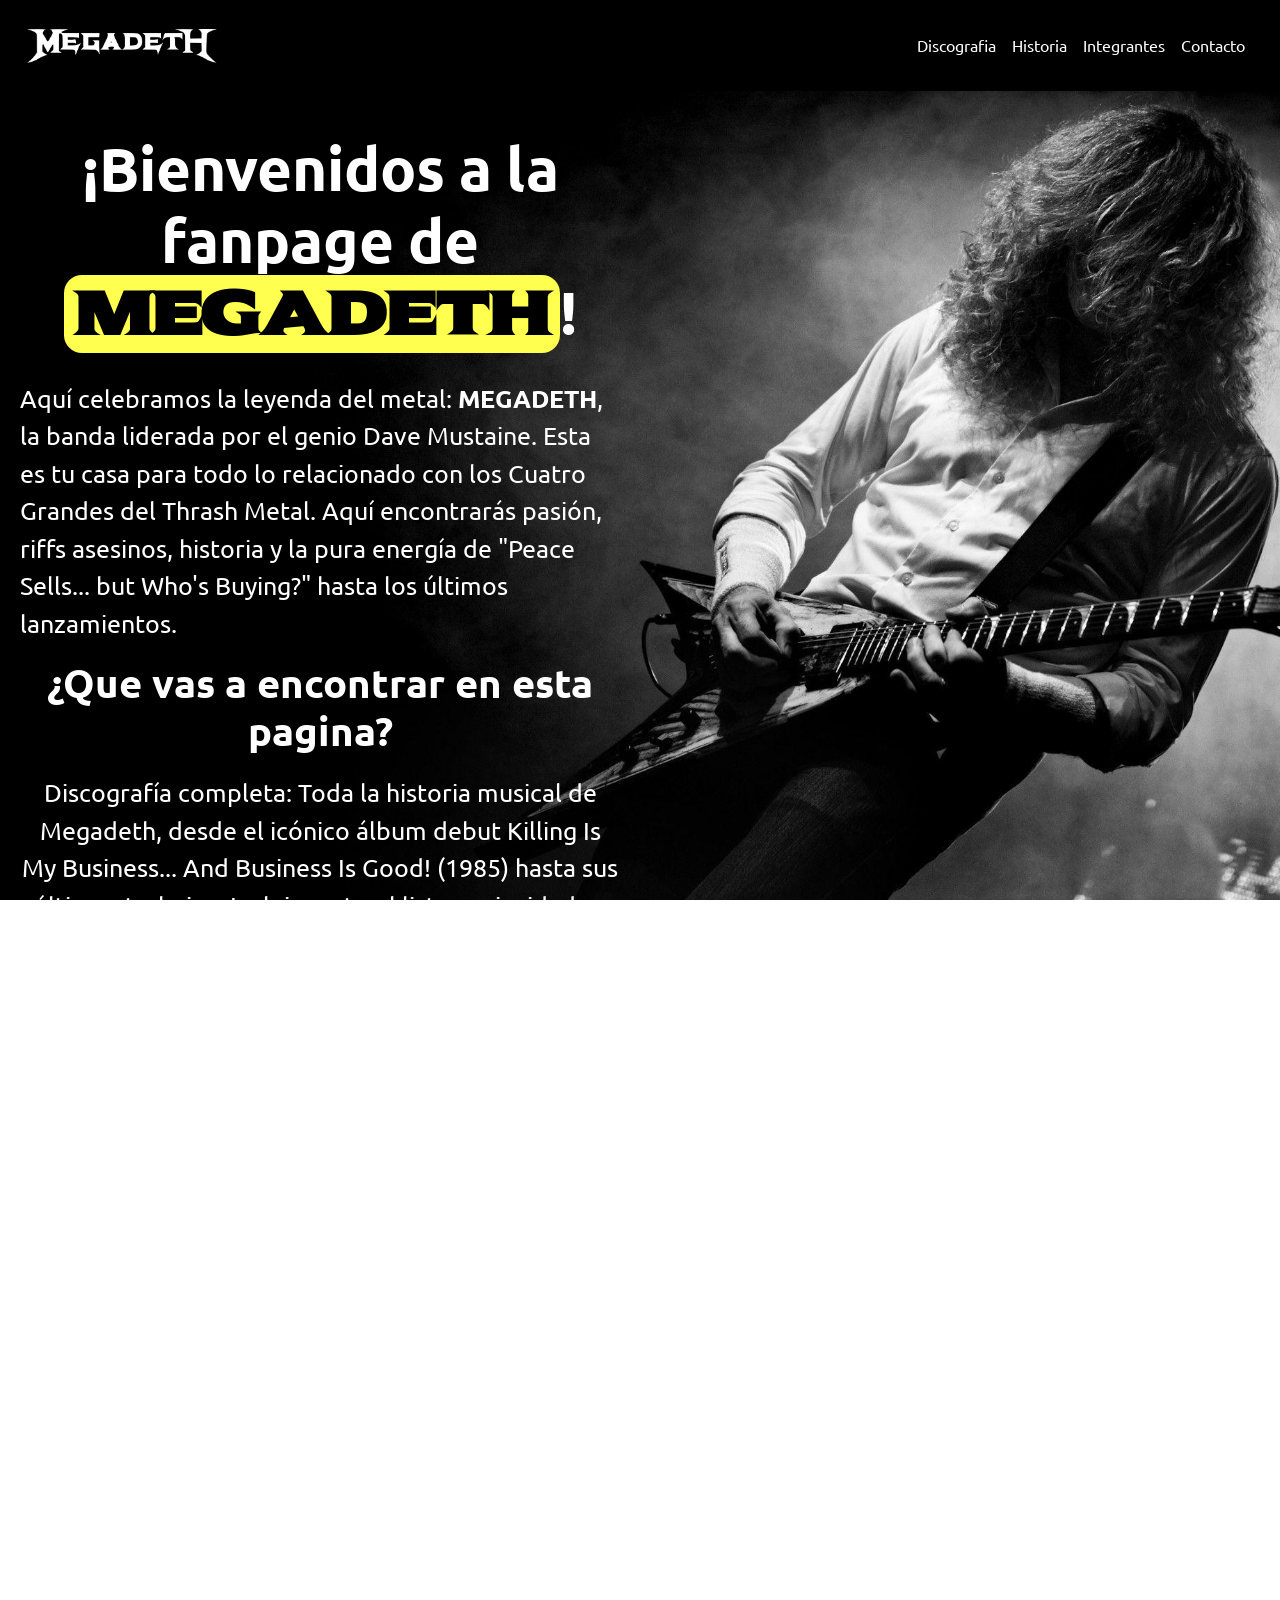
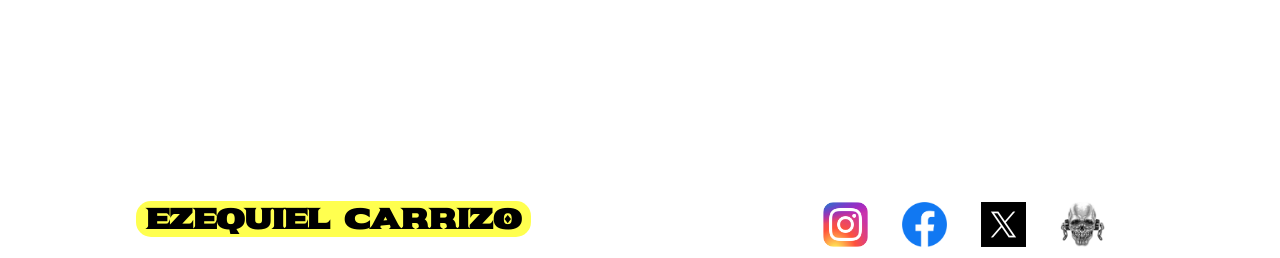
<file: index.html>
<!DOCTYPE html>
<html lang="es">

<head>
    <meta charset="UTF-8">
    <meta name="viewport" content="width=device-width, initial-scale=1.0">
    <title>Inicio | Megadeth fanpage</title>

    <!-- Link Favicon -->
    <link rel="shortcut icon" href="./assets/favicon.webp" type="image/x-icon">

    <!-- Link Bootstrap -->
    <link href="https://cdn.jsdelivr.net/npm/bootstrap@5.3.8/dist/css/bootstrap.min.css" rel="stylesheet" integrity="sha384-sRIl4kxILFvY47J16cr9ZwB07vP4J8+LH7qKQnuqkuIAvNWLzeN8tE5YBujZqJLB" crossorigin="anonymous">

    <!-- Link CSS -->
    <link rel="stylesheet" href="styles/style.css">

    <!-- SEO -->
    <meta name="description" content="Fanpage oficial de Megadeth. Descubre la historia completa de la banda liderada por Dave Mustaine, discografía íntegra con tracklists y curiosidades, biografías de los integrantes y toda la energía del Thrash Metal. ¡Bienvenidos a la casa de los Cuatro Grandes!">
    <meta name="keywords" content="Megadeth, Dave Mustaine, Thrash Metal, Big Four, fanpage Megadeth, discografía Megadeth, historia Megadeth, Rust in Peace, metal">
    <meta name="author" content="Ezequiel Carrizo">
    <meta name="owner" content="Megadeth">

    <!-- Open Graph -->
    <meta property="og:title" content="Inicio | Megadeth fanpage">
    <meta property="og:url" content="https://ezequiel1801.github.io/megadeth-fanpage/">
    <meta property="og:image" content="https://raw.githubusercontent.com/Ezequiel1801/megadeth-fanpage/refs/heads/main/assets/logo.png">
    <meta property="og:description" content="Fanpage oficial de Megadeth. Descubre la historia completa de la banda liderada por Dave Mustaine, discografía íntegra con tracklists y curiosidades, biografías de los integrantes y toda la energía del Thrash Metal. ¡Bienvenidos a la casa de los Cuatro Grandes!">
</head>

<body>
    <header>
        <nav class="navbar navbar-expand-lg">
            <div class="container-fluid">
                <a class="navbar-brand" href="index.html"><img src="./assets/logo.png" alt="Logo Megadeth"></a>
                <button class="navbar-toggler" type="button" data-bs-toggle="collapse" data-bs-target="#navbarNav" aria-controls="navbarNav" aria-expanded="false" aria-label="Toggle navigation"><span class="navbar-toggler-icon"></span>
                </button>
                <div class="collapse navbar-collapse" id="navbarNav">
                    <ul class="navbar-nav ms-auto">
                        <li class="nav-item">
                            <a class="nav-link" href="./pages/discografia.html">Discografia</a>
                        </li>
                        <li class="nav-item">
                            <a class="nav-link" href="./pages/historia.html">Historia</a>
                        </li>
                        <li class="nav-item">
                            <a class="nav-link" href="./pages/integrantes.html">Integrantes</a>
                        </li>
                        <li class="nav-item">
                            <a class="nav-link" href="./pages/contacto.html">Contacto</a>
                        </li>
                    </ul>
                </div>
            </div>
        </nav>
    </header>

    <main class="mainHome">
        <section>
            <h1>¡Bienvenidos a la fanpage de <span>Megadeth</span>!</h1>
            <p>Aquí celebramos la leyenda del metal: <span>MEGADETH</span>, la banda liderada por el genio Dave Mustaine. Esta es tu casa para todo lo relacionado con los Cuatro Grandes del Thrash Metal. Aquí encontrarás pasión, riffs asesinos, historia y la pura energía de "Peace Sells... but Who's Buying?" hasta los últimos lanzamientos.</p>
        </section>
        
        <section>
            <h2>¿Que vas a encontrar en esta pagina?</h2>
            <ul>
                <li>
                    Discografía completa: Toda la historia musical de Megadeth, desde el icónico álbum debut Killing Is My Business... And Business Is Good! (1985) hasta sus últimos trabajos. Incluimos tracklists, curiosidades, portadas, fechas de lanzamiento y análisis de cada disco. ¡Desde los clásicos como Rust in Peace, Countdown to Extinction y Youthanasia, hasta Megadeth y más!
                </li>
                <li>
                    Historia de la banda: La épica trayectoria de Megadeth, desde su fundación en 1983 por Dave Mustaine (tras su salida de Metallica), pasando por los cambios de formación, los momentos más duros, las giras legendarias, los Grammys y toda la evolución del sonido thrash, speed y progresivo que los caracteriza.
                </li>
                <li>
                    Integrantes: Conoce a fondo a los miembros actuales y pasados. Dave Mustaine (voz y guitarra principal), el actual lineup con Teemu Mäntysaari (guitarra), James LoMenzo (bajo) y Dirk Verbeuren (batería), además de un repaso por leyendas que pasaron por la banda como Marty Friedman, David Ellefson, Nick Menza, Chris Poland, Jeff Young y muchos más. Fotos, biografías y anécdotas de cada uno.
                </li>
            </ul>
        </section>
        
    </main>

    <footer>
        <section>
            <h3>PAGINA CREADA POR <br><span>EZEQUIEL CARRIZO</span></h3>

            <div class="redes">
                <h4>Las redes sociales de Megadeth:</h4>
                <a href="https://www.instagram.com/megadeth" target="_blank"><img src="./assets/instagram.png" alt="instagram"></a>
                <a href="https://www.facebook.com/Megadeth" target="_blank"><img src="./assets/facebook.png" alt="Facebook"></a>
                <a href="https://x.com/Megadeth" target="_blank"><img src="./assets/x.avif" alt="Twitter"></a>
                <a href="https://www.megadeth.com/pages/home" target="_blank"><img src="./assets/favicon.webp" alt="Web oficial de Megadeth"></a>
                
            </div>
        </section>
    </footer>

    <script src="https://cdn.jsdelivr.net/npm/bootstrap@5.3.8/dist/js/bootstrap.bundle.min.js" integrity="sha384-FKyoEForCGlyvwx9Hj09JcYn3nv7wiPVlz7YYwJrWVcXK/BmnVDxM+D2scQbITxI" crossorigin="anonymous"></script>
</body>

</html>
</file>
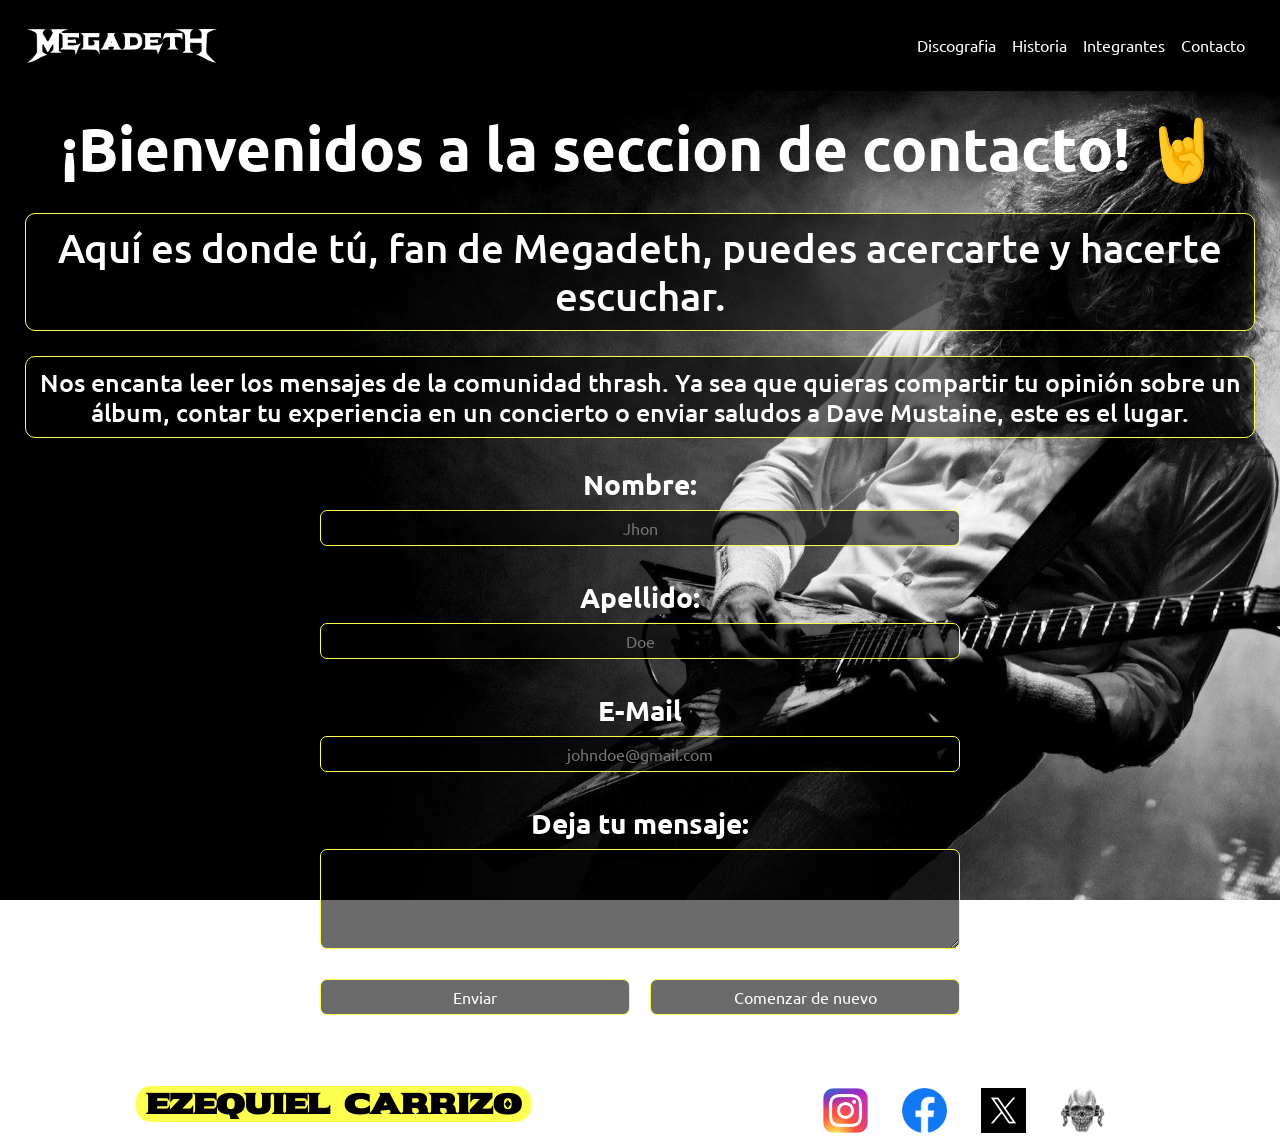
<file: pages/contacto.html>
<!DOCTYPE html>
<html lang="es">
<head>
    <meta charset="UTF-8">
    <meta name="viewport" content="width=device-width, initial-scale=1.0">
    <title>Contacto | Megadeth fanpage</title>

    <!-- Link Favicon -->
    <link rel="shortcut icon" href="../assets/favicon.webp" type="image/x-icon">

    <!-- Link Bootstrap -->
    <link href="https://cdn.jsdelivr.net/npm/bootstrap@5.3.8/dist/css/bootstrap.min.css" rel="stylesheet" integrity="sha384-sRIl4kxILFvY47J16cr9ZwB07vP4J8+LH7qKQnuqkuIAvNWLzeN8tE5YBujZqJLB" crossorigin="anonymous">

    <!-- Link CSS -->
    <link rel="stylesheet" href="../styles/style.css">

    <!-- SEO -->
    <meta name="description" content="Contacto de la Fanpage de Megadeth. Envíanos tu mensaje, compartí tu opinión sobre la banda, contanos tu experiencia en conciertos o enviale un saludo a Dave Mustaine. ¡La comunidad thrash te escucha!">
    <meta name="keywords" content="contacto Megadeth fanpage, fanpage Megadeth contacto, escribir a Megadeth fans, comunidad Megadeth Argentina, contacto fans thrash metal">
    <meta name="author" content="Ezequiel Carrizo">
    <meta name="owner" content="Megadeth">

    <!-- Open Graph -->
    <meta property="og:title" content="Contacto | Megadeth fanpage">
    <meta property="og:url" content="https://ezequiel1801.github.io/megadeth-fanpage/pages/contacto.html">
    <meta property="og:image" content="https://raw.githubusercontent.com/Ezequiel1801/megadeth-fanpage/refs/heads/main/assets/logo.png">
    <meta property="og:description" content="Contacto de la Fanpage de Megadeth. Envíanos tu mensaje, compartí tu opinión sobre la banda, contanos tu experiencia en conciertos o enviale un saludo a Dave Mustaine. ¡La comunidad thrash te escucha!">
</head>
<body>
    <header>
        <nav class="navbar navbar-expand-lg">
            <div class="container-fluid">
                <a class="navbar-brand" href="../index.html"><img src="../assets/logo.png" alt="Logo Megadeth"></a>
                <button class="navbar-toggler" type="button" data-bs-toggle="collapse" data-bs-target="#navbarNav" aria-controls="navbarNav" aria-expanded="false" aria-label="Toggle navigation"><span class="navbar-toggler-icon"></span>
                </button>
                <div class="collapse navbar-collapse" id="navbarNav">
                    <ul class="navbar-nav ms-auto">
                        <li class="nav-item">
                            <a class="nav-link" href="./discografia.html">Discografia</a>
                        </li>
                        <li class="nav-item">
                            <a class="nav-link" href="./historia.html">Historia</a>
                        </li>
                        <li class="nav-item">
                            <a class="nav-link" href="./integrantes.html">Integrantes</a>
                        </li>
                        <li class="nav-item">
                            <a class="nav-link" href="./contacto.html">Contacto</a>
                        </li>
                    </ul>
                </div>
            </div>
        </nav>
    </header>

    <main class="mainContacto">

        <section class="bienvenidaCont text-center">
            <h1>¡Bienvenidos a la seccion de contacto! 🤘</h1>
            <h2>Aquí es donde tú, fan de Megadeth, puedes acercarte y hacerte escuchar.</h2>
            <h3>Nos encanta leer los mensajes de la comunidad thrash. Ya sea que quieras compartir tu opinión sobre un álbum, contar tu experiencia en un concierto o enviar saludos a Dave Mustaine, este es el lugar.</h3>
        </section>
        

        <section class="form">
            <form action="">
                <label for="">Nombre:</label>
                <input type="text" placeholder="Jhon">

                <label for="">Apellido:</label>
                <input type="text" placeholder="Doe">

                <label for="">E-Mail</label>
                <input type="email" placeholder="johndoe@gmail.com">

                <label for="">Deja tu mensaje:</label>
                <textarea></textarea>

                <article class="btns">
                    <input type="submit" value="Enviar">
                    <input type="reset" value="Comenzar de nuevo">
                </article>
            </form>
        </section>
    </main>

    <footer>
        <section>
            <h3>PAGINA CREADA POR <br><span>EZEQUIEL CARRIZO</span></h3>

            <div class="redes">
                <h4>Las redes sociales de Megadeth:</h4>
                <a href="https://www.instagram.com/megadeth" target="_blank"><img src="../assets/instagram.png" alt="instagram"></a>
                <a href="https://www.facebook.com/Megadeth" target="_blank"><img src="../assets/facebook.png" alt="Facebook"></a>
                <a href="https://x.com/Megadeth" target="_blank"><img src="../assets/x.avif" alt="Twitter"></a>
                <a href="https://www.megadeth.com/pages/home" target="_blank"><img src="../assets/favicon.webp" alt="Web oficial de Megadeth"></a>
                
            </div>
        </section>
    </footer>
    <script src="https://cdn.jsdelivr.net/npm/bootstrap@5.3.8/dist/js/bootstrap.bundle.min.js" integrity="sha384-FKyoEForCGlyvwx9Hj09JcYn3nv7wiPVlz7YYwJrWVcXK/BmnVDxM+D2scQbITxI" crossorigin="anonymous"></script>
</body>
</html>
</file>
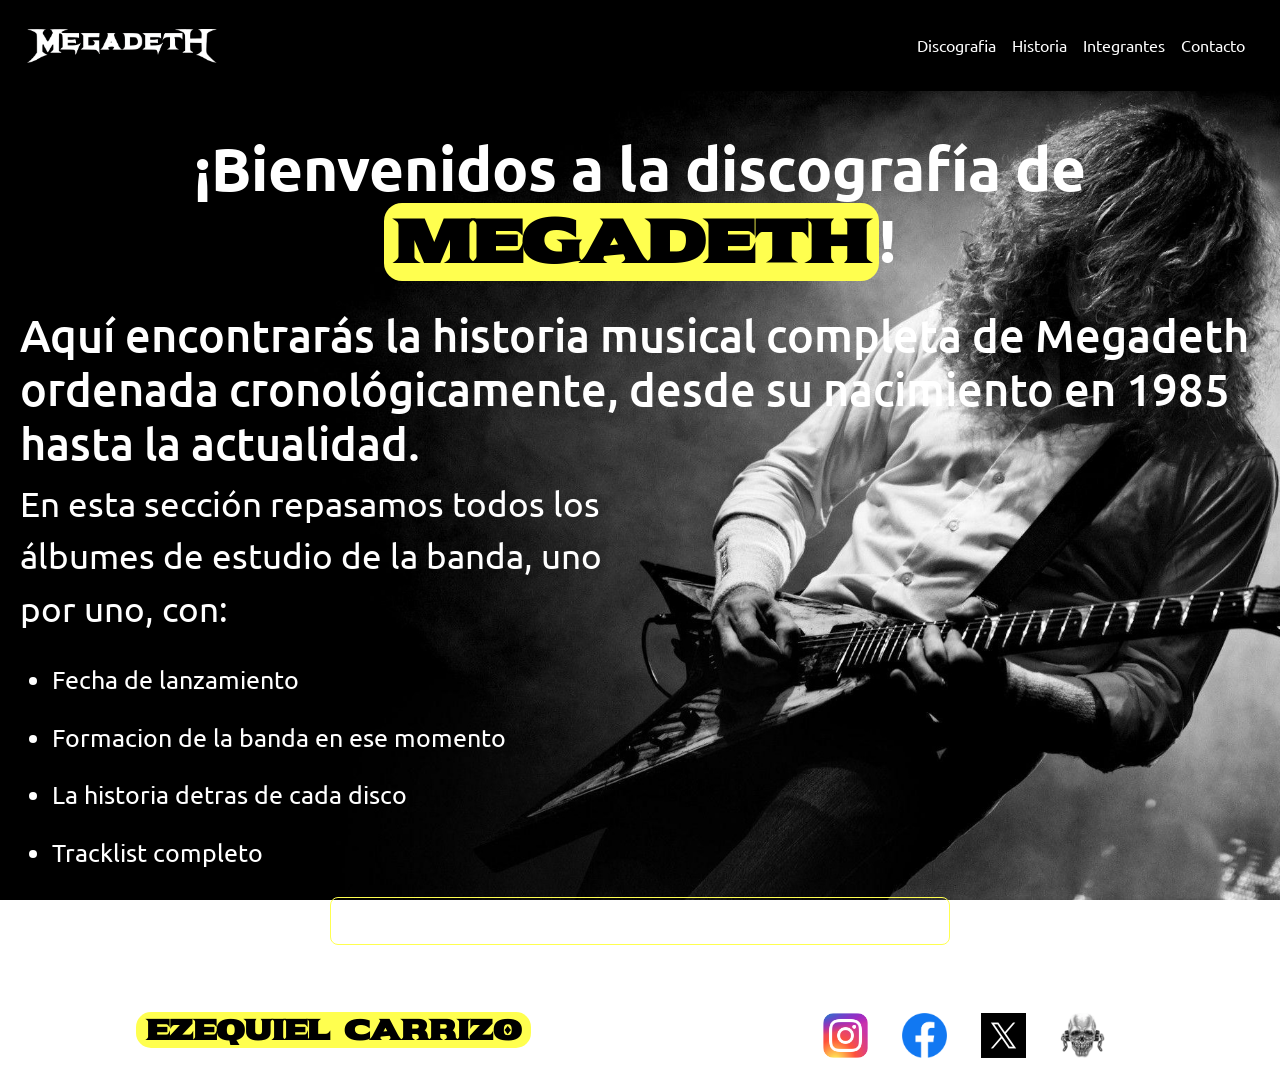
<file: pages/discografia.html>
<!DOCTYPE html>
<html lang="es">

<head>
    <meta charset="UTF-8">
    <meta name="viewport" content="width=device-width, initial-scale=1.0">
    <title>Discografia | Megadeth fanpage</title>

    <!-- Link Favicon -->
    <link rel="shortcut icon" href="../assets/favicon.webp" type="image/x-icon">

    <!-- Link Bootstrap -->
    <link href="https://cdn.jsdelivr.net/npm/bootstrap@5.3.8/dist/css/bootstrap.min.css" rel="stylesheet" integrity="sha384-sRIl4kxILFvY47J16cr9ZwB07vP4J8+LH7qKQnuqkuIAvNWLzeN8tE5YBujZqJLB" crossorigin="anonymous">

    <!-- Link CSS -->
    <link rel="stylesheet" href="../styles/style.css">

    <!-- SEO -->
    <meta name="description" content="Discografía completa de Megadeth. Todos los álbumes de estudio desde Killing Is My Business (1985) hasta Megadeth (2026). Historia detrás de cada disco, formaciones, tracklist completo y curiosidades.">
    <meta name="keywords" content="Megadeth discografía, álbumes de Megadeth, discografía completa Megadeth, Rust in Peace, Countdown to Extinction, Killing Is My Business, Dave Mustaine discografía, Thrash Metal albums, Megadeth tracklist">
    <meta name="author" content="Ezequiel Carrizo">
    <meta name="owner" content="Megadeth">

    <!-- Open Graph -->
    <meta property="og:title" content="Discografia | Megadeth fanpage">
    <meta property="og:url" content="https://ezequiel1801.github.io/megadeth-fanpage/pages/discografia.html">
    <meta property="og:image" content="https://raw.githubusercontent.com/Ezequiel1801/megadeth-fanpage/refs/heads/main/assets/logo.png">
    <meta property="og:description" content="Discografía completa de Megadeth. Todos los álbumes de estudio desde Killing Is My Business (1985) hasta Megadeth (2026). Historia detrás de cada disco, formaciones, tracklist completo y curiosidades.">
</head>

<body>
    <header>
        <nav class="navbar navbar-expand-lg">
            <div class="container-fluid">
                <a class="navbar-brand" href="../index.html"><img src="../assets/logo.png" alt="Logo Megadeth"></a>
                <button class="navbar-toggler" type="button" data-bs-toggle="collapse" data-bs-target="#navbarNav" aria-controls="navbarNav" aria-expanded="false" aria-label="Toggle navigation"><span class="navbar-toggler-icon"></span>
                </button>
                <div class="collapse navbar-collapse" id="navbarNav">
                    <ul class="navbar-nav ms-auto">
                        <li class="nav-item">
                            <a class="nav-link" href="./discografia.html">Discografia</a>
                        </li>
                        <li class="nav-item">
                            <a class="nav-link" href="./historia.html">Historia</a>
                        </li>
                        <li class="nav-item">
                            <a class="nav-link" href="./integrantes.html">Integrantes</a>
                        </li>
                        <li class="nav-item">
                            <a class="nav-link" href="./contacto.html">Contacto</a>
                        </li>
                    </ul>
                </div>
            </div>
        </nav>
    </header>

    <main class="mainDisc">
        <section class="titleSection">
            <h1>¡Bienvenidos a la discografía de <span>MEGADETH</span>!</h1>
            <h2>Aquí encontrarás la historia musical completa de Megadeth ordenada cronológicamente, desde su nacimiento
                en 1985 hasta la actualidad.</h2>
            <p>En esta sección repasamos todos los álbumes de estudio de la banda, uno por uno, con:</p>
            <ul>
                <li>Fecha de lanzamiento</li>
                <li>Formacion de la banda en ese momento</li>
                <li>La historia detras de cada disco</li>
                <li>Tracklist completo</li>
            </ul>
            <div class="select">
                <div class="fakeSelect">
                    <span>Ir al album:</span>
                    <div class="opciones">
                        <a href="#killing">Killing is my business... And business is good!</a>
                        <a href="#peace-sells">Peace sells... But who's buying?</a>
                        <a href="#so-far">So far, so good... So what!</a>
                        <a href="#rust">Rust in peace</a>
                        <a href="#countdown">Countdown to extinction</a>
                        <a href="#youthanasia">Youthanasia</a>
                        <a href="#cryptic">Cryptic Writings</a>
                        <a href="#risk">Risk</a>
                        <a href="#the-world-needs-a-hero">The World Needs A Hero</a>
                        <a href="#the-system-has-failed">The System Has Failed</a>
                        <a href="#united">United Abominations</a>
                        <a href="#endgame">Endgame</a>
                        <a href="#thirteen">Th1rt3en</a>
                        <a href="#super">Super Collider</a>
                        <a href="#dystopia">Dystopia</a>
                        <a href="#the-sick">The Sick, the Dying... and the Dead!</a>
                        <a href="#megadeth">Megadeth</a>
                    </div>
                </div>
            </div>

        </section>

        <section class="cardSection">
            <div class="cards" id="killing">
                <img src="../assets/albunes/killing-is-my-business.jpg"
                    alt="Album Killing is my business... And business is good!">
                <div class="cardText">
                    <h3>Killing Is My Business... And Business Is Good!</h3>
                    <p>Es el álbum debut de Megadeth, lanzado el 12 de junio de 1985 por el sello independiente Combat Records.</p>
                    <p>Dave Mustaine, recién expulsado de Metallica en 1983 por problemas de drogas, alcohol y conflictos personales, formó Megadeth junto a David Ellefson (bajo) con la clara intención de crear una banda más rápida, pesada y técnica que su ex-banda. “Quería sangre. La de ellos. Quería ser más rápido y más pesado que Metallica”, dijo Mustaine.</p>
                    <p>La formación clásica del disco incluyó a Chris Poland (guitarra) y Gar Samuelson (batería), quienes aportaron un toque jazzístico al thrash. Grabado entre diciembre de 1984 y enero de 1985 en estudios de Malibu y Hollywood, el álbum es puro thrash speed metal crudo, agresivo y veloz, con temas de muerte, violencia y ocultismo. Incluye la famosa versión acelerada de “Mechanix” (canción que Mustaine había escrito para Metallica y que ellos convirtieron en la más lenta “The Four Horsemen”).</p>
                    <p>A pesar de su producción rudimentaria, el disco ayudó a consolidar el thrash metal como subgénero y sentó las bases del sonido de Megadeth.</p>
                    <h4>Curiosidades del album:</h4>
                    <ul>
                        <li>Presupuesto caótico: Combat Records les dio $8.000 (luego sumaron $4.000 más). La banda gastó más de la mitad en drogas (cocaína y heroína), alcohol y comida. Terminaron despidiendo al productor original y produciendo ellos mismos con el ingeniero Karat Faye.</li>

                        <li>La portada que conocemos (con la calavera de plástico y papel aluminio) no era la original. Mustaine había dibujado a Vic Rattlehead (el mascota de la banda) con los ojos, oídos y boca tapados (inspirado en los tres monos sabios). El sello perdió el arte y puso esa versión barata y amateur. La banda quedó horrorizada.</li>

                        <li>Mustaine casi no canta en el disco: buscaron vocalista durante meses. Despidieron a uno porque se presentó con maquillaje y eyeliner (demasiado glam para Megadeth). Al final, Ellefson convenció a Dave de cantar él mismo, naciendo así su característico estilo vocal.
                        </li>

                        <li>Incluye una versión polémica y pervertida del clásico “These Boots Are Made for Walkin'” de Nancy Sinatra, que el compositor original (Lee Hazlewood) odió tanto que amenazó con demandarlos. La quitaron de reediciones posteriores.</li>

                        <li>El título del álbum surgió mientras miraban artículos en una tienda de excedentes del ejército.</li>
                    </ul>
                </div>
                <iframe data-testid="embed-iframe" style="border-radius:12px" src="https://open.spotify.com/embed/album/0TFQuO4m3XR5pTJCFS88Qk?utm_source=generator&theme=0" height="352" frameBorder="0" allowfullscreen="" allow="autoplay; clipboard-write; encrypted-media; fullscreen; picture-in-picture" loading="lazy"></iframe>
            </div>

            <div class="cards" id="peace-sells">
                <img src="../assets/albunes/peace-sells.webp" alt="Album Peace sells... But who's buying?">
                <div class="cardText">
                    <h3>Peace Sells... But Who's Buying?</h3>
                    <p>Es el segundo álbum de estudio de Megadeth, lanzado el 19/25 de septiembre de 1986 por Capitol Records (después de que el sello comprara el contrato de la banda a Combat Records).</p>

                    <p>Grabado entre febrero y marzo de 1986 en Los Ángeles (principalmente en Music Grinder Studios), con un presupuesto de $25.000. Mustaine lo co-produjo con Randy Burns, pero Capitol contrató a Paul Lani para hacer un remix final que le diera más claridad y potencia al sonido.</p>

                    <p>Con la misma formación que el debut (Dave Mustaine en voz y guitarra, David Ellefson en bajo, Chris Poland en guitarra y Gar Samuelson en batería), el disco representa un gran salto en calidad: riffs más complejos, influencias de jazz/fusión (gracias a Poland y Samuelson), producción más profesional y letras cargadas de cinismo político, crítica social y rabia personal.</p>

                    <p>Fue el álbum de breakthrough de la banda: los consolidó como uno de los líderes del thrash metal, alcanzó el puesto #76 en Billboard y temas como “Peace Sells” (con su icónico intro de bajo) y “Wake Up Dead” se volvieron himnos.</p>

                    <h4>Curiosidades del album:</h4>
                    <ul>
                        <li>Condiciones extremas: Mustaine y Ellefson vivían prácticamente en la pobreza (casi sin hogar) y ensayaban en un local llamado “The Loft”. Mustaine escribió las letras de “Peace Sells” directamente en la pared del estudio porque no tenía papel.</li>

                        <li>Portada legendaria: Creada por Ed Repka (quien luego haría más arte para Megadeth). Muestra a Vic Rattlehead como agente inmobiliario vendiendo las ruinas de la sede de la ONU destruida tras un holocausto nuclear. La idea surgió mientras Mustaine almorzaba frente al edificio real de la ONU. El título del álbum proviene de un artículo que Mustaine leyó: “Peace sells, but nobody's buying”.</li>

                        <li>Éxito inesperado: El bajo intro de “Peace Sells” se usó durante años como tema de apertura de MTV News, aunque la banda nunca recibió regalías por eso.</li>

                        <li>Es considerado por muchos fans como uno de los mejores álbumes de thrash de la historia, junto a Master of Puppets y Reign in Blood (ambos también de 1986).</li>
                    </ul>
                </div>
                <iframe data-testid="embed-iframe" style="border-radius:12px" src="https://open.spotify.com/embed/album/4U8ZF5zDIRy4lBnnXBN2uO?utm_source=generator&theme=0" height="352" frameBorder="0" allowfullscreen="" allow="autoplay; clipboard-write; encrypted-media; fullscreen; picture-in-picture" loading="lazy"></iframe>
            </div>

            <div class="cards" id="so-far">
                <img src="../assets/albunes/so-far-so-good-so-what.jpg" alt="Album So far, so good... So what">
                <div class="cardText">
                    <h3>So Far, So Good... So What!</h3>
                    <p>Es el tercer álbum de estudio de Megadeth, lanzado el 19 de enero de 1988 por Capitol Records. Tras el éxito de Peace Sells, la banda sufrió una fuerte inestabilidad: Dave Mustaine despidió al guitarrista Chris Poland y al baterista Gar Samuelson por problemas graves de drogas y comportamiento disruptivo (incluyendo pignorar equipo de la banda para comprar heroína).</p>

                    <p>Se incorporaron rápidamente el guitarrista Jeff Young y el baterista Chuck Behler (ex técnico de batería de Samuelson). Este fue el único álbum grabado con esta formación.</p>

                    <p>Grabado en 1987 en Music Grinder Studios (Los Ángeles), el disco mantiene la velocidad y técnica del thrash, pero con un sonido más crudo y apresurado. Incluye temas potentes como “Set the World Afire” (una de las primeras canciones que escribió Mustaine tras ser echado de Metallica), “In My Darkest Hour” (escrita en homenaje a Cliff Burton tras su muerte), “502”, “Mary Jane” y una versión de “Anarchy in the U.K.” de los Sex Pistols.</p>

                    <p>A pesar de los problemas internos y la producción cuestionada, el álbum vendió bien (alcanzó el #28 en EE.UU. y #18 en UK) y ayudó a elevar el perfil de la banda.</p>

                    <h4>Curiosidades del album:</h4>
                    <ul>
                        <li>Caos total en la banda: Mustaine estaba muy metido en las drogas durante la grabación. La portada muestra a Vic Rattlehead con un uniforme militar, pero muchos fans la consideran una de las menos logradas de la discografía.</li>

                        <li>“In My Darkest Hour”: Escrita por Mustaine poco después de la muerte de Cliff Burton (bajista de Metallica). Es una de las canciones más emotivas y queridas de la banda.</li>

                        <li>“Liar”: Mustaine la escribió directamente contra Chris Poland, acusándolo de robar y vender guitarras de la banda para comprar drogas.</li>

                        <li>Poco después de la gira del álbum, tanto Jeff Young como Chuck Behler fueron despedidos. Esto abrió la puerta a la llegada de Marty Friedman y Nick Menza, que llevarían a Megadeth a su era más exitosa con Rust in Peace.</li>
                    </ul>
                </div>
                <iframe data-testid="embed-iframe" style="border-radius:12px" src="https://open.spotify.com/embed/album/4rW8n1hOkavPGIxPvEnT18?utm_source=generator&theme=0" height="352" frameBorder="0" allowfullscreen="" allow="autoplay; clipboard-write; encrypted-media; fullscreen; picture-in-picture" loading="lazy"></iframe>
            </div>

            <div class="cards" id="rust">
                <img src="../assets/albunes/rust-in-peace.webp" alt="Album Rust in peace">
                <div class="cardText">
                    <h3>Rust In Peace</h3>
                    <p>Es el cuarto álbum de estudio de Megadeth, lanzado el 24 de septiembre de 1990 por Capitol Records. Después del caos y la inestabilidad de So Far, So Good... So What!, Mustaine armó lo que muchos consideran la formación clásica de la banda: Dave Mustaine (voz y guitarra), David Ellefson (bajo), Marty Friedman (guitarra) y Nick Menza (batería). Este fue el primer disco con Friedman y Menza.</p>

                    <p>Grabado entre 1989 y 1990 en Rumbo Recorders (Canoga Park, California), con Mike Clink como productor (famoso por trabajar con Guns N' Roses). A diferencia de álbumes anteriores, la grabación fue más estable y profesional, sin tantos cambios de productor a mitad de camino.</p>

                    <p>El disco es una obra maestra del thrash metal técnico: riffs ultrarrápidos, cambios de tiempo complejos, solos brillantes de Friedman y una producción potente. Las letras abordan temas como guerras religiosas, conspiraciones extraterrestres, política nuclear y adicciones. Temas destacados: “Holy Wars... The Punishment Due”, “Hangar 18”, “Tornado of Souls”, “Rust in Peace... Polaris” y “Five Magics”.</p>

                    <p>Fue un éxito comercial (llegó al #23 en Billboard 200 y #8 en UK), recibió una nominación al Grammy y es considerado por muchos como uno de los mejores álbumes de thrash metal de todos los tiempos.</p>

                    <h4>Curiosidades del album:</h4>
                    <ul>
                        <li>Título inspirado en un bumper sticker: Mustaine vio en la carretera un adhesivo que decía “May all your nuclear weapons rust in peace” (Que todas tus armas nucleares se oxiden en paz). Le pareció una frase profunda y lo convirtió en el título del disco.</li>

                        <li>Marty Friedman casi no entra: Mustaine recibió una cinta de Marty (del álbum Dragon's Kiss) y al ver la portada con pelo largo y estilo “posero” la tiró diciendo “What a clown”. Luego escuchó la música y quedó impresionado con su técnica.</li>

                        <li>Portada icónica: Creada por Ed Repka. Muestra a Vic Rattlehead dentro del Hangar 18, sosteniendo un objeto brillante sobre un alienígena preservado, mientras líderes mundiales (Bush, Gorbachev, etc.) observan.</li>

                        <li>Estabilidad relativa: Fue el primer álbum de Megadeth sin despidos masivos durante o inmediatamente después de la grabación. Esta formación duraría varios años y lanzaría los discos más exitosos de la banda.</li>
                    </ul>
                </div>
                <iframe data-testid="embed-iframe" style="border-radius:12px" src="https://open.spotify.com/embed/album/4e6ML9RBhDyyKTaTwbiRZv?utm_source=generator&theme=0" height="352" frameBorder="0" allowfullscreen="" allow="autoplay; clipboard-write; encrypted-media; fullscreen; picture-in-picture" loading="lazy"></iframe>
            </div>

            <div class="cards" id="countdown">
                <img src="../assets/albunes/countdown.jpg" alt="Album Countdown to extinction">
                <div class="cardText">
                    <h3>Countdown To Extinction</h3>
                    <p>Es el quinto álbum de estudio de Megadeth, lanzado el 14 de julio de 1992 por Capitol Records.Con la misma formación clásica (Dave Mustaine, Marty Friedman, David Ellefson y Nick Menza), este disco representa el punto más comercial y exitoso de la banda hasta ese momento. Fue producido por Dave Mustaine junto a Max Norman (productor conocido por su trabajo con Ozzy Osbourne).</p>

                    <p>Grabado entre enero y abril de 1992 en The Enterprise Studios (Burbank, California), el álbum tiene un sonido más pulido, con estructuras de canciones más accesibles, pero sin perder la agresividad del thrash. Temas destacados incluyen “Symphony of Destruction” (uno de los mayores hits de la banda), “Sweating Bullets”, “Skin o' My Teeth”, “This Was My Life” y la canción titular.</p>

                    <p>Countdown to Extinction es el álbum más vendido de Megadeth (más de 2 millones de copias solo en EE.UU., doble platino). Debutó en el puesto #2 del Billboard 200 (solo detrás de Achy Breaky Heart de Billy Ray Cyrus) y recibió una nominación al Grammy como Best Metal Performance.</p>

                    <h4>Curiosidades del album:</h4>
                    <ul>
                        <li>Sobriedad total: Fue el primer álbum que Dave Mustaine grabó completamente “stone sober” (sin drogas ni alcohol), después de años de adicciones. Mustaine lo consideró un logro importante.</li>

                        <li>Grabado durante los disturbios de Los Ángeles 1992: Las sesiones coincidieron con los famosos riots de LA tras el caso Rodney King. La banda grababa mientras la ciudad ardía.</li>

                        <li>“Symphony of Destruction”: Inspirada en un documental de la Segunda Guerra Mundial, la película The Manchurian Candidate y un incidente en gira con Stone Temple Pilots.</li>

                        <li>Título track: Habla sobre la extinción de especies y temas ambientales. Ganó el Genesis Award de la Humane Society (Megadeth es la única banda de metal que lo ha recibido).</li>
                    </ul>
                </div>
                <iframe data-testid="embed-iframe" style="border-radius:12px" src="https://open.spotify.com/embed/album/1w9opfGdFtR3ulNHxnnO1e?utm_source=generator&theme=0" height="352" frameBorder="0" allowfullscreen="" allow="autoplay; clipboard-write; encrypted-media; fullscreen; picture-in-picture" loading="lazy"></iframe>
            </div>

            <div class="cards" id="youthanasia">
                <img src="../assets/albunes/youthanasia.jpg" alt="Album Youthanasia">
                <div class="cardText">
                    <h3>Youthanasia</h3>
                    <p>Es el sexto álbum de estudio de Megadeth, lanzado el 1 de noviembre de 1994 por Capitol Records.Con la misma formación clásica (Dave Mustaine, Marty Friedman, David Ellefson y Nick Menza), este disco continúa la tendencia más melódica y accesible iniciada en Countdown to Extinction. Fue producido nuevamente por Max Norman y grabado en Phoenix, Arizona (donde Mustaine se mudó con su familia para mantenerse sobrio).</p>

                    <p>El sonido es más pesado y mid-tempo, con menos velocidad thrash y mayor énfasis en riffs potentes, melodías vocales y armonías entre Mustaine y Friedman. Temas destacados: “Reckoning Day”, “Train of Consequences”, “À Tout le Monde” (uno de los mayores hits de la banda, con coro en francés), “Addicted to Chaos”, “Elysian Fields” y la canción titular.</p>

                    <p>El álbum debutó en el puesto #4 del Billboard 200, fue certificado platino en EE.UU. (más de 1 millón de copias) y consolidó el éxito comercial de Megadeth en los 90, aunque algunos fans old-school lo criticaron por sonar “demasiado pulido”.</p>

                    <h4>Curiosidades del album:</h4>
                    <ul>
                        <li>Título y concepto: “Youthanasia” es un juego de palabras entre “youth” (juventud) y “euthanasia” (eutanasia). Mustaine criticaba cómo la sociedad estaba “eutanasando” (matando lentamente) a su juventud a través de la violencia, las drogas y los medios.</li>

                        <li>Portada impactante: Creada por Hugh Syme. Muestra a una anciana colgando bebés por los pies en una interminable cuerda de tender ropa. La imagen está inspirada directamente en una frase de la canción título: “We've been hung out to dry” (Nos han dejado colgando para secar).</li>

                        <li>Estabilidad y terapia: Fue el tercer álbum consecutivo con la misma formación (la más larga y exitosa de la banda). Durante la composición, los miembros tuvieron tensiones, por lo que hicieron sesiones de terapia grupal para mantener la paz.</li>

                        <li>Producción particular: Max Norman pidió que todas las canciones tuvieran un tempo similar para que el álbum fluyera mejor, lo que le da un feeling más uniforme (aunque algunos fans lo encuentran menos dinámico).</li>
                    </ul>
                </div>
                <iframe data-testid="embed-iframe" style="border-radius:12px" src="https://open.spotify.com/embed/album/5iBvQWRRazoyt7CrEPFBsW?utm_source=generator&theme=0" height="352" frameBorder="0" allowfullscreen="" allow="autoplay; clipboard-write; encrypted-media; fullscreen; picture-in-picture" loading="lazy"></iframe>
            </div>

            <div class="cards" id="cryptic">
                <img src="../assets/albunes/cryptic-writings.webp" alt="Album Cryptic Writings">
                <div class="cardText">
                    <h3>Cryptic Writings</h3>
                    <p>Es el séptimo álbum de estudio de Megadeth, lanzado el 17 de junio de 1997 por Capitol Records. Con la misma formación clásica (Dave Mustaine, Marty Friedman, David Ellefson y Nick Menza), este disco marca un cambio aún más marcado hacia un sonido más comercial y radio-friendly. Fue producido por Dann Huff (conocido por su trabajo con bandas de hard rock y country), quien impulsó a la banda a escribir canciones más cortas, con coros pegajosos y estructuras más accesibles.</p>

                    <p>Grabado entre 1996 y 1997, el álbum mezcla thrash melódico con hard rock, power ballads y algunos riffs pesados. Temas destacados incluyen “Trust” (el mayor hit del disco y uno de los más grandes de la banda), “Almost Honest”, “Use the Man”, “Secret Place” y “She-Wolf”.</p>

                    <p>Cryptic Writings debutó en el puesto #10 del Billboard 200 y fue certificado oro en EE.UU. “Trust” llegó al #1 en la lista de Mainstream Rock Tracks de Billboard, lo que ayudó a que la banda mantuviera presencia en la radio.</p>

                    <h4>Curiosidades del album:</h4>
                    <ul>
                        <li>Crisis creativa: Mustaine admitió que en esa época tenía dificultades para componer y que Dann Huff lo presionaba mucho para que escribiera “hits” en lugar de canciones complejas. Esto generó tensiones internas.</li>

                        <li>Portada minimalista: Muestra solo el logo de Megadeth con un fondo negro y el título en letras doradas. Es una de las portadas más simples de su discografía.</li>

                        <li>Último álbum con esta formación: Poco después de la gira de Cryptic Writings, Marty Friedman anunció su salida de la banda en 1999 (por diferencias musicales y querer explorar otros estilos). Nick Menza también se iría más tarde. Este disco cierra la era dorada de la formación clásica de los 90.</li>

                        <li>“Trust”: El video musical es uno de los más rotados de la banda en MTV durante esa época.</li>
                    </ul>
                </div>
                <iframe data-testid="embed-iframe" style="border-radius:12px" src="https://open.spotify.com/embed/album/208z3e7R5PgavBMdEZQcvL?utm_source=generator&theme=0" height="352" frameBorder="0" allowfullscreen="" allow="autoplay; clipboard-write; encrypted-media; fullscreen; picture-in-picture" loading="lazy"></iframe>
            </div>

            <div class="cards" id="risk">
                <img src="../assets/albunes/risk.webp" alt="Album Risk">
                <div class="cardText">
                    <h3>Risk</h3>
                    <p>Es el octavo álbum de estudio de Megadeth, lanzado el 31 de agosto de 1999 por Capitol Records.Este es, sin duda, el álbum más controvertido y criticado de toda la discografía de Megadeth. Con la misma formación de los 90 (Dave Mustaine, Marty Friedman, David Ellefson y Nick Menza), fue producido nuevamente por Dann Huff.</p>

                    <p>Mustaine y la banda intentaron dar un giro radical hacia un sonido más moderno, industrial y accesible, influenciado por bandas como Nine Inch Nails y el nu-metal que dominaba la escena en esa época. El resultado es un disco con guitarras afinadas bajas, grooves electrónicos, baterías programadas en algunas partes y coros muy comerciales.</p>

                    <p>Temas destacados: “Crush 'Em” (que fue usada como tema de entrada por la WCW en la lucha libre), “Breadline”, “Insomnia” y “Prince of Darkness”. El álbum debutó en el puesto #16 del Billboard 200, pero fue un fracaso comercial comparado con sus antecesores y recibió duras críticas de fans y prensa especializada, que lo acusaron de traicionar el espíritu thrash de la banda.</p>

                    <h4>Curiosidades del album:</h4>
                    <ul>
                        <li>Título “Risk”: Mustaine dijo que el nombre reflejaba el gran riesgo que estaban tomando al cambiar tan drásticamente su sonido.</li>

                        <li>Marty Friedman casi no participa: Friedman estaba muy desmotivado y casi no aportó composiciones. Este sería su último álbum con Megadeth. Lo abandonó en 1999, poco después del lanzamiento.</li>

                        <li>“Crush 'Em”: La canción fue un éxito en el mundo de la lucha libre profesional. Fue usada por Diamond Dallas Page en la WCW y también apareció en la película Ready to Rumble.</li>

                        <li>Arrepentimiento posterior: Con el paso de los años, Dave Mustaine ha admitido públicamente que Risk fue un error y que se dejó presionar demasiado por la discográfica para sonar “moderno”. En varias entrevistas ha dicho que este es el único álbum del que se arrepiente.</li>
                    </ul>
                </div>
                <iframe data-testid="embed-iframe" style="border-radius:12px" src="https://open.spotify.com/embed/album/0iI53eVNLCjdlfcdngAUyH?utm_source=generator&theme=0" height="352" frameBorder="0" allowfullscreen="" allow="autoplay; clipboard-write; encrypted-media; fullscreen; picture-in-picture" loading="lazy"></iframe>
            </div>

            <div class="cards" id="the-world-needs-a-hero">
                <img src="../assets/albunes/the-world-needs-a-hero.webp" alt="Album The World Needs a Hero">
                <div class="cardText">
                    <h3>The World Needs a Hero</h3>
                    <p>Es el noveno álbum de estudio de Megadeth, lanzado el 15 de mayo de 2001 por Sanctuary Records. Después del fracaso crítico y comercial de Risk, Dave Mustaine decidió regresar a las raíces thrash de la banda. Este disco marca un intento claro de redención. Fue el primer álbum sin Marty Friedman (quien había dejado la banda en 1999). En su lugar entró el guitarrista Al Pitrelli (ex-Savatage y Trans-Siberian Orchestra).</p>

                    <p>La formación en este disco fue: Dave Mustaine (voz y guitarra), David Ellefson (bajo), Al Pitrelli (guitarra) y Nick Menza (batería). Sin embargo, Nick Menza fue despedido durante las sesiones de grabación por problemas de espalda y fue reemplazado por Jimmy DeGrasso (ex-Suicidal Tendencies y White Lion), quien terminó grabando casi todo el álbum.</p>

                    <p>Producido por Dave Mustaine y Bill Kennedy, el sonido es más pesado, agresivo y cercano al thrash clásico, aunque todavía conserva algunos toques melódicos de los 90. Temas destacados: “The World Needs a Hero”, “Dread & the Fugitive Mind”, “Return to Hangar” (secuela de “Hangar 18”), “Silent Scorn” y “Moto Psycho”. El álbum debutó en el puesto #16 del Billboard 200. Recibió críticas mixtas: los fans lo celebraron como un regreso a un sonido más auténtico, pero muchos lo consideraron todavía irregular.</p>

                    <h4>Curiosidades del album:</h4>
                    <ul>
                        <li>Regreso a las raíces: Mustaine declaró que quería hacer “el anti-Risk”. Este disco fue una respuesta directa al odio que recibió el álbum anterior.</li>

                        <li>“Return to Hangar”: Es la continuación directa de la historia de “Hangar 18” del álbum Rust in Peace.</li>

                        <li>Último álbum con David Ellefson (por mucho tiempo): Ellefson abandonaría la banda poco después debido a conflictos personales y legales con Mustaine. No regresaría hasta 2010.</li>

                        <li>Problemas de salud: Nick Menza fue despedido durante la grabación. Jimmy DeGrasso entró de urgencia y terminó siendo el baterista oficial por varios años.</li>
                    </ul>
                </div>
                <iframe data-testid="embed-iframe" style="border-radius:12px" src="https://open.spotify.com/embed/album/1BbQ01oDFvVK4aHdgvsBB9?utm_source=generator&theme=0" height="352" frameBorder="0" allowfullscreen="" allow="autoplay; clipboard-write; encrypted-media; fullscreen; picture-in-picture" loading="lazy"></iframe>
            </div>

            <div class="cards" id="the-system-has-failed">
                <img src="../assets/albunes/the-system-has-failed.webp" alt="Album The system has failed">
                <div class="cardText">
                    <h3>The system has failed</h3>
                    <p>Es el décimo álbum de estudio de Megadeth, lanzado el 14 de septiembre de 2004 por Sanctuary Records. Este disco tiene una historia muy especial: Dave Mustaine había anunciado en 2002 que Megadeth se disolvía después de problemas graves de lesiones en el brazo y cuello que le impedían tocar la guitarra. Sin embargo, tras una exitosa operación y rehabilitación, Mustaine decidió revivir la banda como un proyecto casi en solitario.</p>

                    <p>The System Has Failed fue grabado con músicos de sesión y no con una formación fija. Los únicos miembros “oficiales” fueron Dave Mustaine (voz y guitarra) y el baterista Jimmy DeGrasso. En guitarra lider invitó a Chris Poland (guitarrista del debut y Peace Sells), y en bajo participó Jimmie Lee Sloas.</p>

                    <p>Producido por Dave Mustaine y Jeff Balding, el álbum marca un fuerte regreso al thrash metal con toques progresivos y melódicos. Temas destacados: “Die Dead Enough”, “Kick the Chair”, “The Scorpion”, “Tears in a Vial”, “Back in the Day” y la poderosa “My Kingdom Come”. El disco debutó en el puesto #18 del Billboard 200 y fue muy bien recibido por los fans, que lo celebraron como el verdadero regreso de Megadeth después de los tropiezos de finales de los 90.</p>

                    <h4>Curiosidades del album:</h4>
                    <ul>
                        <li>Casi un álbum solista: Mustaine compuso casi todo el material solo. Por eso muchos lo consideran su disco más personal desde Rust in Peace.</li>

                        <li>Reunión temporal: La participación de Chris Poland generó mucha expectativa. Fue la primera vez que tocaba con Mustaine en casi 20 años.</li>

                        <li>Último álbum con Jimmy DeGrasso: Poco después, Mustaine armó una nueva formación estable con Shawn Drover (batería) y Glen Drover (guitarra).</li>

                        <li>Regreso triunfal: Este álbum inició la segunda etapa de Megadeth y demostró que la banda todavía tenía mucho que decir en el metal.</li>
                    </ul>
                </div>
                <iframe data-testid="embed-iframe" style="border-radius:12px" src="https://open.spotify.com/embed/album/61r8RVSOccHFbMtUDzGpns?utm_source=generator&theme=0" height="352" frameBorder="0" allowfullscreen="" allow="autoplay; clipboard-write; encrypted-media; fullscreen; picture-in-picture" loading="lazy"></iframe>
            </div>

            <div class="cards" id="united">
                <img src="../assets/albunes/united-abominations.webp" alt="Album United Abominations">
                <div class="cardText">
                    <h3>United Abominations</h3>
                    <p>Es el undécimo álbum de estudio de Megadeth, lanzado el 15 de mayo de 2007 por Roadrunner Records. Este disco marca la primera grabación con la nueva formación estable que Mustaine armó tras The System Has Failed: Dave Mustaine (voz y guitarra), Glen Drover (guitarra), Shawn Drover (batería) y James LoMenzo (bajo).</p>

                    <p>Producido por Dave Mustaine y Andy Sneap (reconocido por su trabajo con Testament, Arch Enemy y Judas Priest), el álbum representa un regreso fuerte y agresivo al thrash metal. Tiene un sonido más moderno, pesado y técnico, con riffs rápidos y mucha agresividad.</p>

                    <p>Temas destacados: “Washington Is on Fire”, “Never Walk Alone… A Call to Arms”, “Guns, Drugs & Money”, “Sleepwalker” y “A Tout le Monde (Set Me Free)” (nueva versión de la clásica “À Tout le Monde” con Cristina Scabbia de Lacuna Coil como invitada). El álbum debutó en el puesto #8 del Billboard 200 (la mejor posición de Megadeth desde Youthanasia), fue muy bien recibido por la crítica y los fans, y demostró que la banda estaba de vuelta en forma.</p>

                    <h4>Curiosidades del album:</h4>
                    <ul>
                        <li>Crítica política fuerte: Mustaine carga con todo contra la ONU, la burocracia internacional y la política exterior de Estados Unidos. El título “United Abominations” es un juego de palabras con “United Nations” (Naciones Unidas), a las que Mustaine acusa de ser “abominaciones unidas”.</li>

                        <li>Regrabación: La nueva versión de “A Tout le Monde” con Cristina Scabbia fue un gran éxito y ayudó a que el álbum tuviera más exposición.</li>

                        <li>Glen Drover: Este fue el primer álbum completo con los hermanos Drover, quienes aportaron mucha técnica y velocidad.</li>
                    </ul>
                </div>
                <iframe data-testid="embed-iframe" style="border-radius:12px" src="https://open.spotify.com/embed/album/4YeGSTxQshqOyT6DIOaT2b?utm_source=generator&theme=0" height="352" frameBorder="0" allowfullscreen="" allow="autoplay; clipboard-write; encrypted-media; fullscreen; picture-in-picture" loading="lazy"></iframe>
            </div>

            <div class="cards" id="endgame">
                <img src="../assets/albunes/endgame.webp" alt="Album Endgame">
                <div class="cardText">
                    <h3>Endgame</h3>
                    <p>Es el duodécimo álbum de estudio de Megadeth, lanzado el 15 de septiembre de 2009 por Roadrunner Records. Con la formación ya consolidada (Dave Mustaine, Glen Drover, Shawn Drover y James LoMenzo), Endgame es considerado por muchos fans como uno de los mejores discos de la etapa post-clásica de la banda. Producido nuevamente por Andy Sneap, el álbum muestra a Megadeth en excelente forma técnica y compositiva.</p>

                    <p>El sonido regresa con fuerza al thrash metal rápido y agresivo, con riffs complejos, cambios de tempo y solos brillantes. Temas destacados incluyen “Dialectic Chaos” (intro instrumental), “This Day We Fight!”, “44 Minutes”, “1,320'”, “Endgame” y la poderosa “Head Crusher” (que fue nominada al Grammy).</p>

                    <p>El álbum debutó en el puesto #9 del Billboard 200 y recibió excelentes críticas, siendo alabado como un regreso al Megadeth más veloz y técnico desde Rust in Peace.</p>

                    <h4>Curiosidades del album:</h4>
                    <ul>
                        <li>Mejor disco desde Rust in Peace: Muchos fans y críticos lo consideran el mejor trabajo de Megadeth desde 1990. Mustaine también lo ha mencionado varias veces como uno de sus favoritos de la era moderna.</li>

                        <li>“44 Minutes”: La canción está basada en un hecho real: un tiroteo ocurrido en 1997 en North Hollywood (Los Ángeles), donde dos ladrones de bancos enfrentaron a la policía durante 44 minutos con armas de alto calibre.</li>

                        <li>Último álbum con Glen Drover: El guitarrista Glen Drover dejó la banda poco después del lanzamiento para pasar más tiempo con su familia.</li>
                    </ul>
                </div>
                <iframe data-testid="embed-iframe" style="border-radius:12px" src="https://open.spotify.com/embed/album/0ncpKwYq9C3tXxDWPpdvId?utm_source=generator&theme=0" height="352" frameBorder="0" allowfullscreen="" allow="autoplay; clipboard-write; encrypted-media; fullscreen; picture-in-picture" loading="lazy"></iframe>
            </div>

            <div class="cards" id="thirteen">
                <img src="../assets/albunes/thirteen.webp" alt="Album Th1rt3en">
                <div class="cardText">
                    <h3>Th1rt3en</h3>
                    <p>Es el decimotercer álbum de estudio de Megadeth, lanzado el 1 de noviembre de 2011 por Roadrunner Records. El disco marca el regreso de David Ellefson al bajo después de 8 años fuera de la banda. La formación en este álbum fue: Dave Mustaine (voz y guitarra), David Ellefson (bajo), Chris Broderick (guitarra) y Shawn Drover (batería). Chris Broderick, que había entrado en 2008, se consolidó aquí como uno de los guitarristas más técnicos de la historia de Megadeth.</p>

                    <p>Producido por Johnny K y Dave Mustaine, Th1rt3en combina thrash clásico con elementos melódicos y progresivos. El sonido es potente y moderno, aunque algo menos agresivo que Endgame. Temas destacados: “Sudden Death” (nominada al Grammy), “Public Enemy No. 1”, “Whose Life (Is It Anyways?)”, “We the People” y “New World Order” (versión regrabada y actualizada de una canción antigua).</p>

                    <p>El álbum debutó en el puesto #13 del Billboard 200 y recibió críticas generalmente positivas, aunque algunos fans lo consideraron un poco menos impactante que Endgame.</p>

                    <h4>Curiosidades del album:</h4>
                    <ul>
                        <li>Título “Th1rt3en”: Mustaine eligió el número 13 porque es su número de la suerte (nació un 13 de septiembre). Además, este era el álbum número 13 de la banda.</li>

                        <li>“Sudden Death”: Fue compuesta originalmente para el videojuego Guitar Hero: Warriors of Rock. La versión del álbum es más pesada y completa.</li>

                        <li>Regrabaciones: Incluye una versión actualizada de “New World Order”, canción que originalmente apareció en el EP Hidden Treasures (1995).</li>
                    </ul>
                </div>
                <iframe data-testid="embed-iframe" style="border-radius:12px" src="https://open.spotify.com/embed/album/7CnEVIOvZSfTF2srdqjxay?utm_source=generator&theme=0" height="352" frameBorder="0" allowfullscreen="" allow="autoplay; clipboard-write; encrypted-media; fullscreen; picture-in-picture" loading="lazy"></iframe>
            </div>

            <div class="cards" id="super">
                <img src="../assets/albunes/super-collider.webp" alt="Album Super Collider">
                <div class="cardText">
                    <h3>Super Collider</h3>
                    <p>Es el decimocuarto álbum de estudio de Megadeth, lanzado el 4 de junio de 2013 por Tradecraft / Universal Music. Este disco es considerado por gran parte de los fans como uno de los más débiles de la discografía de Megadeth, junto a Risk. Fue grabado con la formación de Dave Mustaine, David Ellefson, Chris Broderick (guitarra) y Shawn Drover (batería), y producido por Dave Mustaine junto a Johnny K.</p>

                    <p>Musicalmente, Super Collider se inclinó hacia un sonido más hard rock y rock alternativo, con riffs más simples, tempos medios y coros muy melódicos, alejándose bastante del thrash técnico que muchos esperaban después de Endgame y Th1rt3en. Temas más conocidos: “Super Collider”, “Kingmaker”, “Off the Edge”, “Forget to Remember” y “Dance in the Rain”.</p>

                    <p>El álbum debutó en el puesto #6 del Billboard 200 (buena posición comercial), pero recibió críticas mixtas a negativas por parte de fans y prensa, que lo acusaron de ser demasiado suave y falto de agresividad.</p>

                    <h4>Curiosidades del album:</h4>
                    <ul>
                        <li>El álbum más criticado de la era moderna: Muchos fans lo consideran el punto más bajo de Megadeth desde Risk. Mustaine defendió el disco, pero años después admitió que no fue su mejor trabajo.</li>

                        <li>“Kingmaker”: Fue el primer single y tiene un video con temática política y violenta.</li>

                        <li>Problemas internos: Durante la gira de este álbum comenzaron las tensiones que llevarían a la salida de Chris Broderick y Shawn Drover en 2014.</li>
                    </ul>
                </div>
                <iframe data-testid="embed-iframe" style="border-radius:12px" src="https://open.spotify.com/embed/album/4SG1HFhXihESspVTyKYl5j?utm_source=generator&theme=0" height="352" frameBorder="0" allowfullscreen="" allow="autoplay; clipboard-write; encrypted-media; fullscreen; picture-in-picture" loading="lazy"></iframe>
            </div>

            <div class="cards" id="dystopia">
                <img src="../assets/albunes/dystopia.webp" alt="Album Dystopia">
                <div class="cardText">
                    <h3>Dystopia</h3>
                    <p>Es el decimoquinto álbum de estudio de Megadeth, lanzado el 26 de enero de 2016 por Tradecraft / Universal Music. Dystopia marca un fuerte regreso de la banda después del decepcionante Super Collider. Tras la salida de Chris Broderick y Shawn Drover en 2014, Dave Mustaine reformó la banda con nuevos integrantes: Kiko Loureiro (guitarra, ex-Angra) y Chris Adler (batería, ex-Lamb of God). David Ellefson permaneció en el bajo.</p>

                    <p>Producido por Dave Mustaine y Chris Rakestraw, el álbum vuelve con fuerza al thrash metal agresivo, técnico y veloz, con riffs afilados, solos brillantes de Kiko Loureiro y una batería potente. Temas destacados: “Dystopia”, “The Threat Is Real”, “Post-American World”, “Poisonous Shadows” y “Fatal Illusion”.</p>

                    <p>El disco fue muy bien recibido por fans y crítica, debutó en el puesto #3 del Billboard 200 (la mejor posición de Megadeth desde Youthanasia en 1994) y ganó el Grammy al Mejor Álbum de Metal en 2017, el primer Grammy de la banda en su carrera.</p>

                    <h4>Curiosidades del album:</h4>
                    <ul>
                        <li>Nuevo comienzo: Muchos lo consideran el mejor álbum de Megadeth desde Endgame (2009) o incluso desde la era clásica.</li>

                        <li>Portada: Creada por Brent Elliott White. Muestra a Vic Rattlehead como un cyborg en un mundo distópico futurista, con una estética oscura y moderna.</li>

                        <li>Letras: El álbum tiene un fuerte contenido político y social, criticando el control gubernamental, la vigilancia masiva y un futuro distópico.</li>
                    </ul>
                </div>
                <iframe data-testid="embed-iframe" style="border-radius:12px" src="https://open.spotify.com/embed/album/4sP7CAPrmdBD1ojBBrPxiV?utm_source=generator&theme=0" height="352" frameBorder="0" allowfullscreen="" allow="autoplay; clipboard-write; encrypted-media; fullscreen; picture-in-picture" loading="lazy"></iframe>
            </div>

            <div class="cards" id="the-sick">
                <img src="../assets/albunes/the-sick.jpg" alt="Album The Sick, the Dying... and the Dead! ">
                <div class="cardText">
                    <h3>The Sick, the Dying... and the Dead!</h3>
                    <p>Es el decimosexto álbum de estudio de Megadeth, lanzado el 2 de septiembre de 2022 por Tradecraft / Universal Music. Después de 6 años desde Dystopia, la banda regresó con su formación más estable en años: Dave Mustaine (voz y guitarra), Kiko Loureiro (guitarra), James LoMenzo (bajo) y Dirk Verbeuren (batería).</p>

                    <p>Producido por Dave Mustaine y Chris Rakestraw, el álbum es un regreso potente al thrash metal clásico, con riffs rápidos, cambios de tempo complejos, solos virtuosos y la característica voz agresiva de Mustaine. Temas destacados incluyen “We'll Be Back”, “Soldier On!”, “Night Stalkers” (con un verso de Ice-T), “The Sick, the Dying… and the Dead!”, “Psychopathy” y “Dogs of Chernobyl”.</p>

                    <p>El disco debutó en el puesto #3 del Billboard 200 y recibió excelentes críticas, siendo alabado como uno de los trabajos más sólidos y agresivos de Megadeth en la última década.</p>

                    <h4>Curiosidades del album:</h4>
                    <ul>
                        <li>Pandemia y retrasos: El álbum fue grabado durante la pandemia de COVID-19, lo que provocó varios retrasos en su lanzamiento (estaba originalmente planeado para 2021).</li>

                        <li>Kiko Loureiro: Este fue su último álbum completo con Megadeth. Abandonó la banda en 2023 por motivos familiares y fue reemplazado por Teemu Mäntysaari.</li>

                        <li>“Dogs of Chernobyl”: Una de las canciones más oscuras del disco, inspirada en el desastre nuclear de Chernóbil y sus consecuencias a largo plazo.</li>
                    </ul>
                </div>
                <iframe data-testid="embed-iframe" style="border-radius:12px" src="https://open.spotify.com/embed/album/1ziUtOuRT545OI4cnHEMhC?utm_source=generator&theme=0" height="352" frameBorder="0" allowfullscreen="" allow="autoplay; clipboard-write; encrypted-media; fullscreen; picture-in-picture" loading="lazy"></iframe>
            </div>

            <div class="cards" id="megadeth">
                <img src="../assets/albunes/megadeth.jpg" alt="Album Megadeth">
                <div class="cardText">
                    <h3>Megadeth</h3>
                    <p>Es el decimoséptimo y último álbum de estudio de Megadeth, lanzado el 23 de enero de 2026. Se trata de un álbum autotitulado (self-titled), algo poco común en la banda. Dave Mustaine lo anunció como el disco final de la carrera de Megadeth, cerrando así más de 40 años de historia. Fue producido nuevamente por Dave Mustaine y Chris Rakestraw. </p>

                    <p>La formación en este álbum incluye a Teemu Mäntysaari en la guitarra (su único álbum con la banda), James LoMenzo en el bajo (regresando desde Endgame en 2009), Dirk Verbeuren en la batería y, por supuesto, Dave Mustaine en voz y guitarra principal.</p>

                    <p>Musicalmente, el disco combina thrash metal agresivo con momentos más melódicos y mid-tempo, sirviendo como una especie de resumen o cierre de la carrera de la banda. Incluye 10 canciones principales más un bonus track especial.</p>

                    <h4>Curiosidades del album:</h4>
                    <ul>
                        <li>Álbum final: Mustaine confirmó que este sería el último disco de estudio de Megadeth, seguido de una gira de despedida.</li>

                        <li>Bonus track emotivo: Incluye una nueva versión de “Ride the Lightning”, canción que Dave Mustaine co-escribió originalmente para Metallica en 1983-1984, antes de ser expulsado de la banda. Es un cierre simbólico y personal muy fuerte.</li>

                        <li>Portada: Muestra a Vic Rattlehead en llamas / quemándose, simbolizando el final incendiario de la banda.</li>
                    </ul>
                </div>
                <iframe data-testid="embed-iframe" style="border-radius:12px" src="https://open.spotify.com/embed/album/6ouAFvDtaYWB7PdGaRtJGq?utm_source=generator&theme=0" height="352" frameBorder="0" allowfullscreen="" allow="autoplay; clipboard-write; encrypted-media; fullscreen; picture-in-picture" loading="lazy"></iframe>
            </div>
        </section>
    </main>

    <footer>
        <section>
            <h3>PAGINA CREADA POR <br><span>EZEQUIEL CARRIZO</span></h3>

            <div class="redes">
                <h4>Las redes sociales de Megadeth:</h4>
                <a href="https://www.instagram.com/megadeth" target="_blank"><img src="../assets/instagram.png" alt="instagram"></a>
                <a href="https://www.facebook.com/Megadeth" target="_blank"><img src="../assets/facebook.png" alt="Facebook"></a>
                <a href="https://x.com/Megadeth" target="_blank"><img src="../assets/x.avif" alt="Twitter"></a>
                <a href="https://www.megadeth.com/pages/home" target="_blank"><img src="../assets/favicon.webp" alt="Web oficial de Megadeth"></a>
                
            </div>
        </section>
    </footer>

    <script src="https://cdn.jsdelivr.net/npm/bootstrap@5.3.8/dist/js/bootstrap.bundle.min.js" integrity="sha384-FKyoEForCGlyvwx9Hj09JcYn3nv7wiPVlz7YYwJrWVcXK/BmnVDxM+D2scQbITxI" crossorigin="anonymous"></script>
</body>

</html>
</file>
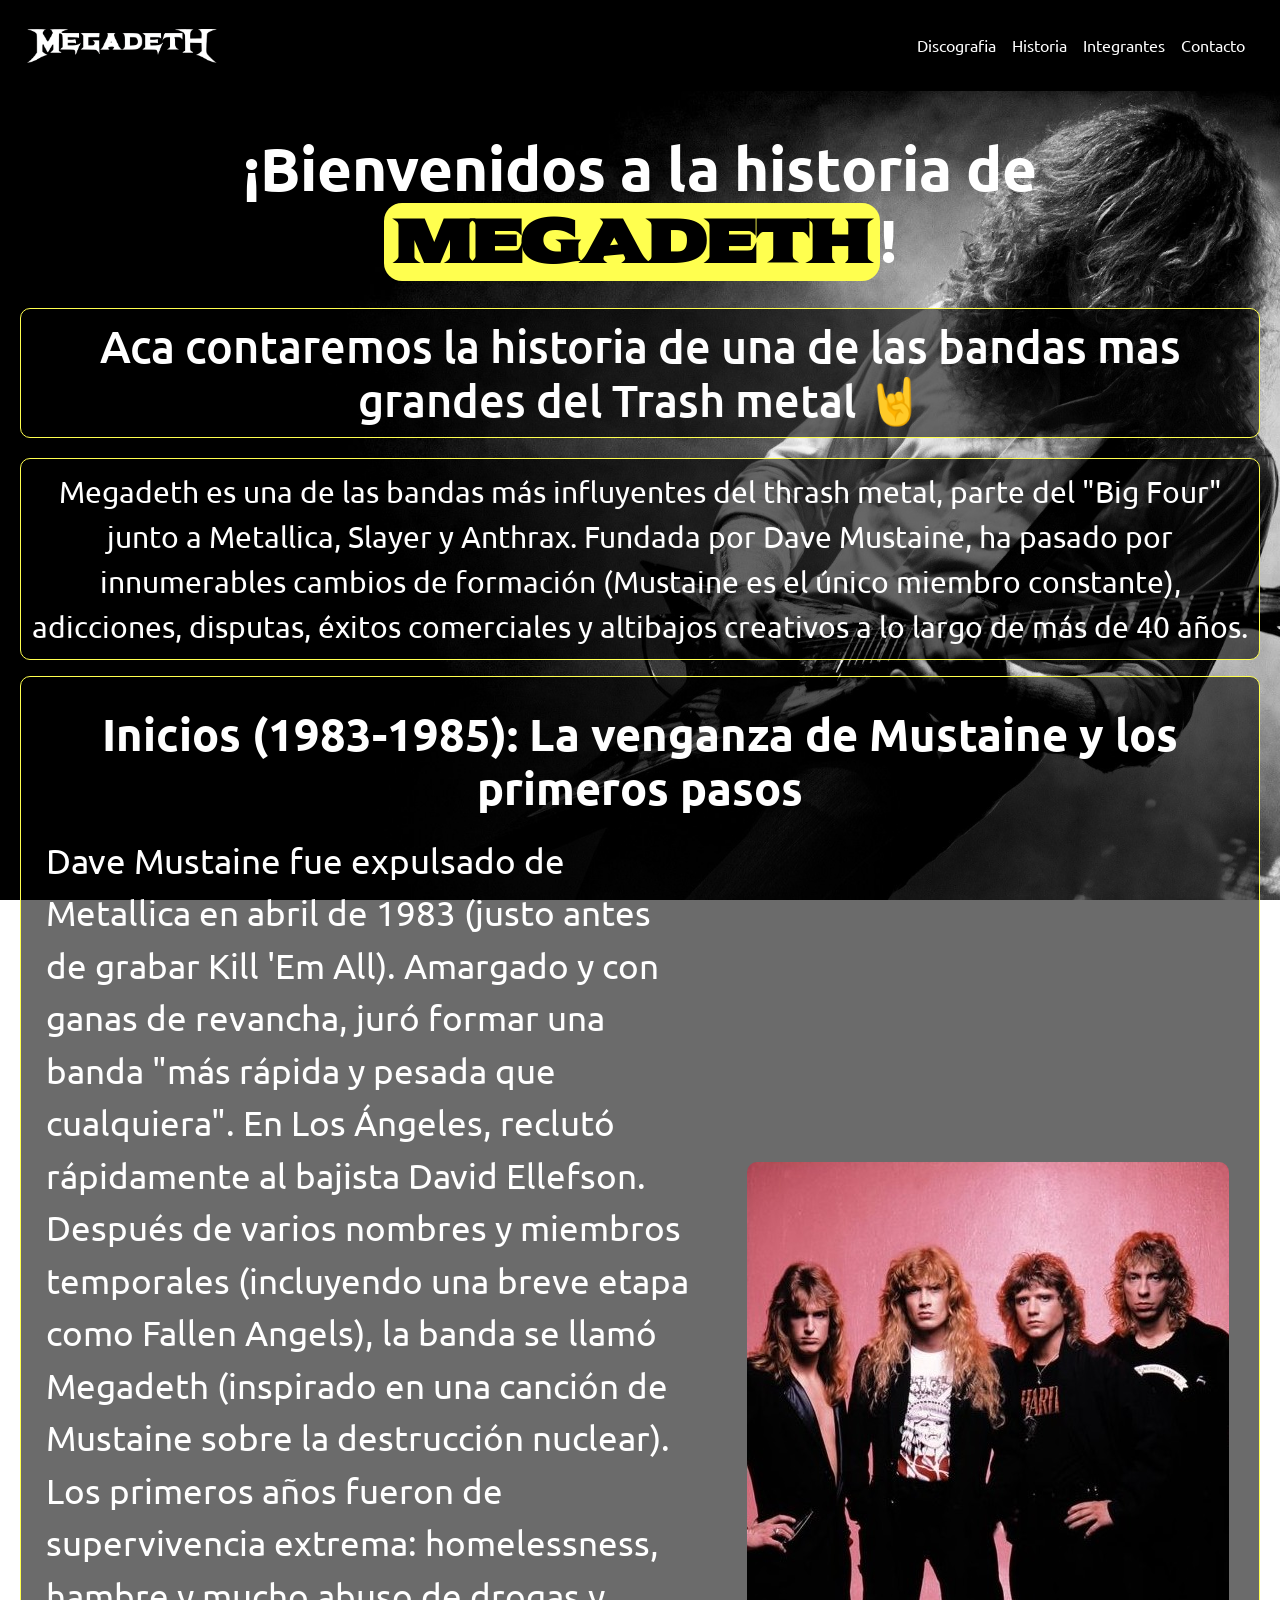
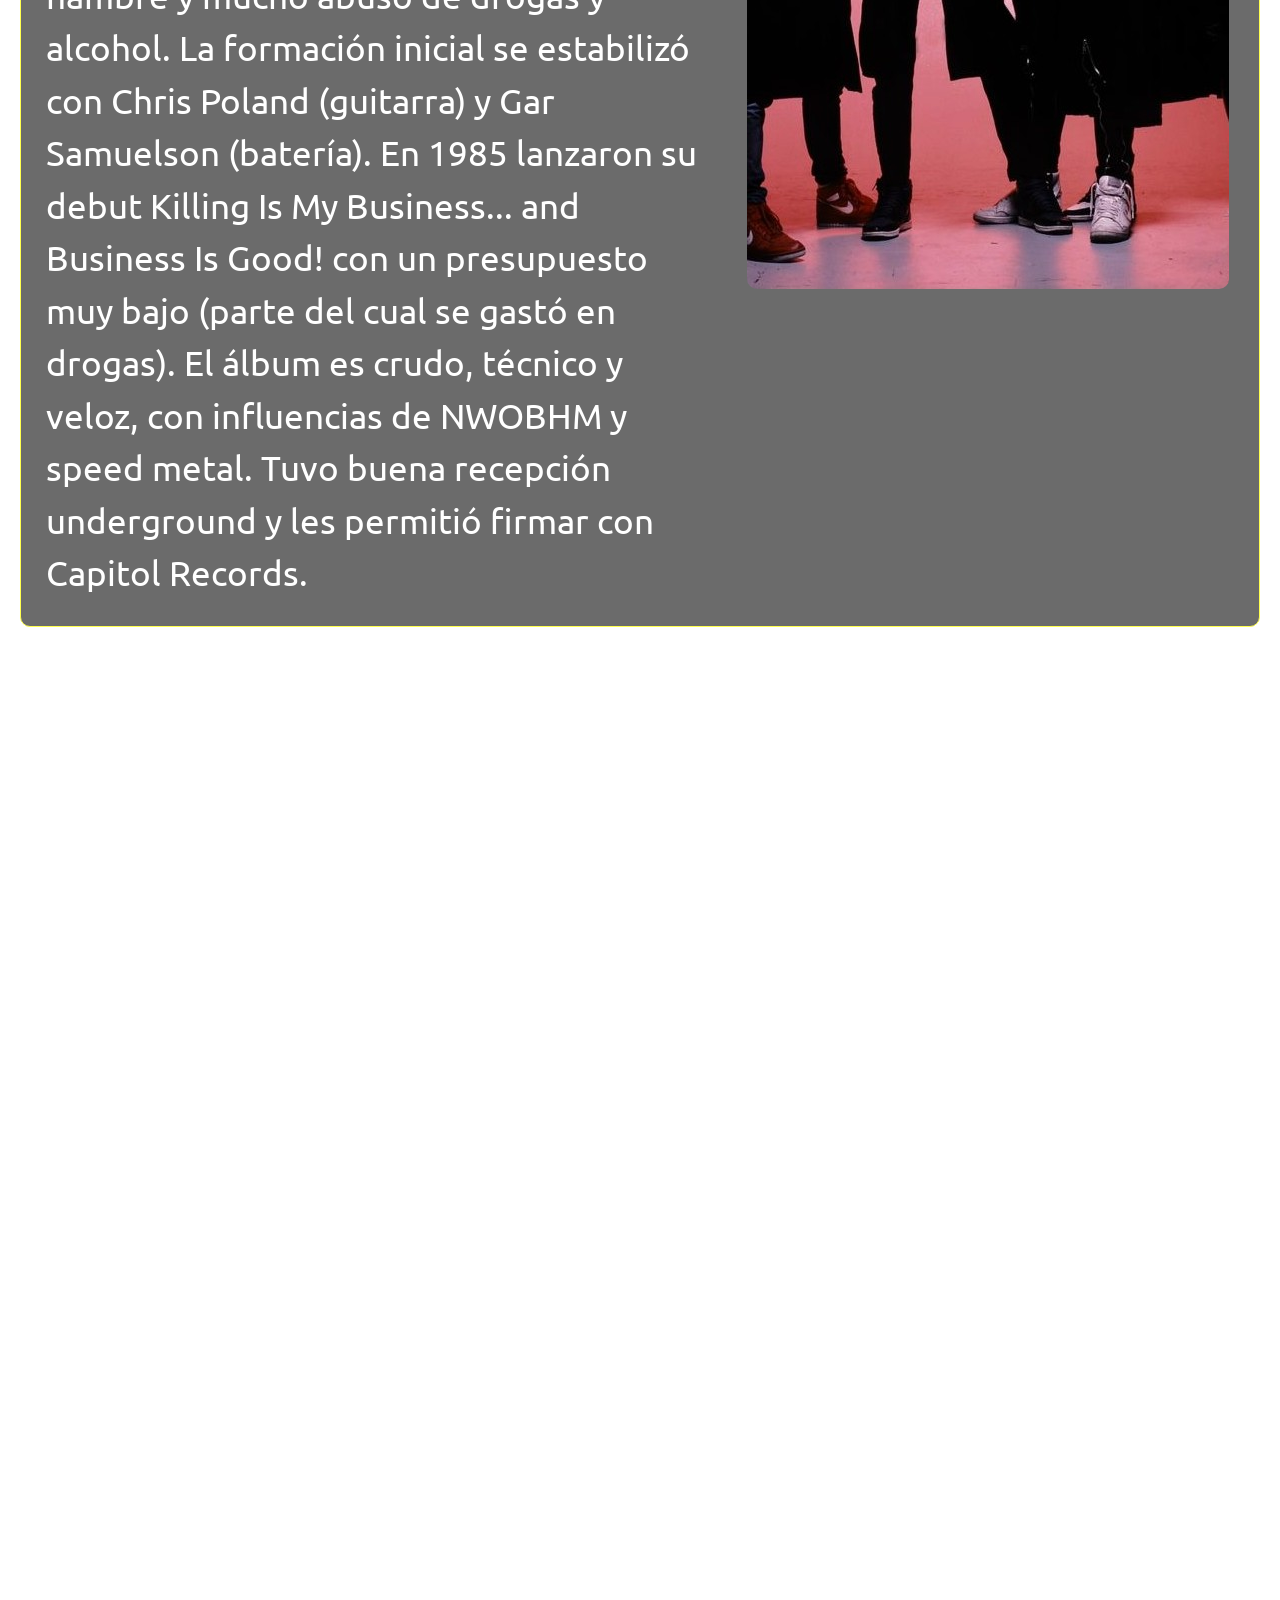
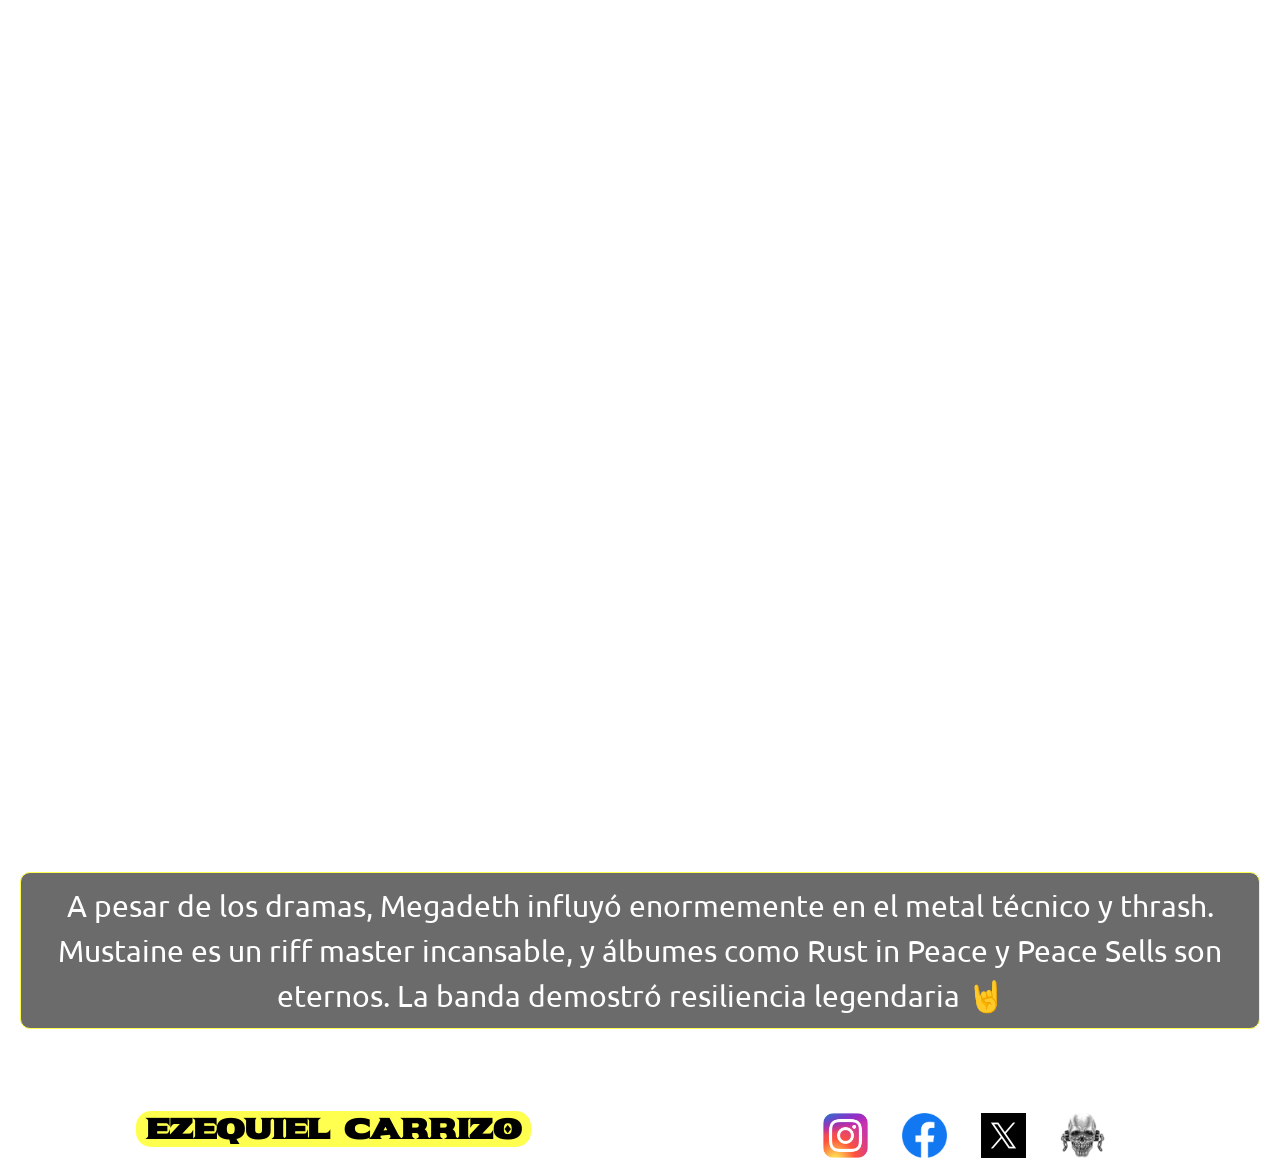
<file: pages/historia.html>
<!DOCTYPE html>
<html lang="es">

<head>
    <meta charset="UTF-8">
    <meta name="viewport" content="width=device-width, initial-scale=1.0">
    <title>Historia | Megadeth fanpage</title>

    <!-- Link Favicon -->
    <link rel="shortcut icon" href="../assets/favicon.webp" type="image/x-icon">

    <!-- Link Bootstrap -->
    <link href="https://cdn.jsdelivr.net/npm/bootstrap@5.3.8/dist/css/bootstrap.min.css" rel="stylesheet" integrity="sha384-sRIl4kxILFvY47J16cr9ZwB07vP4J8+LH7qKQnuqkuIAvNWLzeN8tE5YBujZqJLB" crossorigin="anonymous">

    <!-- Link AOS -->
    <link href="https://unpkg.com/aos@2.3.1/dist/aos.css" rel="stylesheet">

    <!-- Link CSS -->
    <link rel="stylesheet" href="../styles/style.css">

    <!-- SEO -->
    <meta name="description" content="La historia completa de Megadeth, desde su fundación por Dave Mustaine en 1983 tras su salida de Metallica. Repasamos su época dorada, los cambios de formación, crisis y resurgimiento. Parte del Big Four del Thrash Metal.">
    <meta name="keywords" content="historia de Megadeth, Dave Mustaine historia, Megadeth Big Four, origen de Megadeth, Megadeth 1983, thrash metal historia, Marty Friedman, David Ellefson, Megadeth biografía">
    <meta name="author" content="Ezequiel Carrizo">
    <meta name="owner" content="Megadeth">

    <!-- Open Graph -->
    <meta property="og:title" content="Historia | Megadeth fanpage">
    <meta property="og:url" content="https://ezequiel1801.github.io/megadeth-fanpage/pages/historia.html">
    <meta property="og:image" content="https://raw.githubusercontent.com/Ezequiel1801/megadeth-fanpage/refs/heads/main/assets/logo.png">
    <meta property="og:description" content="La historia completa de Megadeth, desde su fundación por Dave Mustaine en 1983 tras su salida de Metallica. Repasamos su época dorada, los cambios de formación, crisis y resurgimiento. Parte del Big Four del Thrash Metal.">
</head>

<body>
    <header>
        <nav class="navbar navbar-expand-lg">
            <div class="container-fluid">
                <a class="navbar-brand" href="../index.html"><img src="../assets/logo.png" alt="Logo Megadeth"></a>
                <button class="navbar-toggler" type="button" data-bs-toggle="collapse" data-bs-target="#navbarNav" aria-controls="navbarNav" aria-expanded="false" aria-label="Toggle navigation"><span class="navbar-toggler-icon"></span>
                </button>
                <div class="collapse navbar-collapse" id="navbarNav">
                    <ul class="navbar-nav ms-auto">
                        <li class="nav-item">
                            <a class="nav-link" href="./discografia.html">Discografia</a>
                        </li>
                        <li class="nav-item">
                            <a class="nav-link" href="./historia.html">Historia</a>
                        </li>
                        <li class="nav-item">
                            <a class="nav-link" href="./integrantes.html">Integrantes</a>
                        </li>
                        <li class="nav-item">
                            <a class="nav-link" href="./contacto.html">Contacto</a>
                        </li>
                    </ul>
                </div>
            </div>
        </nav>
    </header>

    <main class="mainHistoria">
        <section class="introduccion">
            <h1>¡Bienvenidos a la historia de <span>Megadeth</span>!</h1>
            <h2 data-aos="flip-up">Aca contaremos la historia de una de las bandas mas grandes del Trash metal 🤘</h2>
            <p data-aos="flip-up">Megadeth es una de las bandas más influyentes del thrash metal, parte del "Big Four" junto a Metallica, Slayer y Anthrax. Fundada por Dave Mustaine, ha pasado por innumerables cambios de formación (Mustaine es el único miembro constante), adicciones, disputas, éxitos comerciales y altibajos creativos a lo largo de más de 40 años.</p>
        </section>

        <section class="cards-historia" data-aos="fade-right" data-aos-duration="900">
            <h3>Inicios (1983-1985): La venganza de Mustaine y los primeros pasos</h3>
            <div class="text-img">
                <div class="text">
                    <p>Dave Mustaine fue expulsado de Metallica en abril de 1983 (justo antes de grabar Kill 'Em All). Amargado y con ganas de revancha, juró formar una banda "más rápida y pesada que cualquiera". En Los Ángeles, reclutó rápidamente al bajista David Ellefson. Después de varios nombres y miembros temporales (incluyendo una breve etapa como Fallen Angels), la banda se llamó Megadeth (inspirado en una canción de Mustaine sobre la destrucción nuclear).<br>Los primeros años fueron de supervivencia extrema: homelessness, hambre y mucho abuso de drogas y alcohol. La formación inicial se estabilizó con Chris Poland (guitarra) y Gar Samuelson (batería). En 1985 lanzaron su debut Killing Is My Business... and Business Is Good! con un presupuesto muy bajo (parte del cual se gastó en drogas). El álbum es crudo, técnico y veloz, con influencias de NWOBHM y speed metal. Tuvo buena recepción underground y les permitió firmar con Capitol Records.</p>
                </div>
                <img src="../assets/historia/megadeth-inicios.jpg" alt="Imagen de la formacion inicial de la banda" class="inicios">
            </div>
        </section>

        <section class="cards-historia" data-aos="fade-left" data-aos-duration="900">
            <h3>Época Dorada (1986-1994): El pico creativo y comercial</h3>
            <div class="text-img">
                <div class="text">
                    <p>Esta es considerada la era clásica y más aclamada. Con la banda ya en una major, lanzaron discos icónicos y alcanzaron fama mundial.</p>
                    <ul>
                        <li>1986: Peace Sells... but Who's Buying? — Su gran breakthrough. Clásicos como "Peace Sells", "Wake Up Dead" o "The Conjuring". Consolidó su imagen con videos en MTV y letras sarcásticas sobre política y sociedad.</li>

                        <li>1988: So Far, So Good... So What! — Grabado en medio de problemas de adicciones y tensiones. Incluye "In My Darkest Hour" (dedicada a Cliff Burton). La producción fue complicada, pero
                        mantuvo el nivel técnico.</li>

                        <li>1990: Rust in Peace — Considerado por muchos su obra maestra. Con la formación clásica: Mustaine, Ellefson, Marty Friedman (guitarra, incorporado en 1990) y Nick Menza (batería). Temas complejos, virtuosismo extremo y letras sobre ovnis, política y guerra ("Holy Wars... The Punishment Due", "Hangar 18", título track). Platino y aclamación total.</li>

                        <li>1992: Countdown to Extinction — Su mayor éxito comercial (multiplatino). Más accesible pero potente, con hits como "Symphony of Destruction" y "Sweating Bullets". Los alcanzó en la cima de las listas.</li>

                        <li>1994: Youthanasia — Grabado en Nashville con un sonido más moderno. Todavía fuerte, pero ya mostraba algunos cambios.</li>
                    </ul>
                    <p>Esta era define el "clásico" Megadeth: thrash técnico, solos memorables de Friedman y Menza, y Mustaine en su mejor momento compositivo. Vendieron millones y giraron por el mundo.</p>
                </div>

                <img src="../assets/historia/megadeth-epoca-dorada.jpg" alt="Imagen de la formacion original de la banda" class="dorada">
            </div>
        </section>

        <section class="cards-historia" data-aos="fade-right" data-aos-duration="900">
            <h3>Época Oscura (mediados de los 90s - principios de 2000s): Declive, inestabilidad y disolución</h3>
            <div class="text-img">
                <div class="text">
                    <p>A partir de mediados de los 90, la banda entró en turbulencias. El grunge y el nu metal desplazaron al thrash tradicional.</p>
                    <ul>
                        <li>1997: Cryptic Writings y 1999: Risk — Experimentación con sonidos más alternativos/rockeros (influencia de productores como Dann Huff). Risk fue muy criticado por alejarse demasiado del thrash (aunque tiene algunos momentos rescatables). Marty Friedman abandonó en 1998.</li>

                        <li>Cambios constantes de miembros: Nick Menza salió, entró Jimmy DeGrasso. David Ellefson también tuvo altibajos.</li>

                        <li>2000-2001: The World Needs a Hero — Intento de regreso al sonido clásico, pero sin el mismo impacto.</li>

                        <li>En 2002, Mustaine sufrió una grave lesión en el brazo (neuropatía radial) que le impedía tocar. Anunció la disolución de la banda. Además, Ellefson demandó a Mustaine por temas financieros, lo que empeoró todo.</li>
                    </ul>
                    <p>Fue una etapa de declive creativo, adicciones recurrentes, críticas de fans y line-ups inestables. Megadeth parecía acabado.</p>
                </div>
                <img src="../assets/historia/megadeth-declive.jpg" alt="imagen de la formacion de los años 2000" class="oscura">
            </div>
        </section>

        <section class="cards-historia" data-aos="fade-left" data-aos-duration="900">
            <h3>Resurgimiento (2004-presente): Regreso, estabilidad relativa y legado</h3>
            <div class="text-img">
                <div class="text">
                    <p>Mustaine se recuperó, se rehabilitó y reformó la banda en 2004 sin Ellefson inicialmente.</p>
                    <ul>
                        <li>2004: The System Has Failed — Regreso fuerte con un sonido más thrash. Gira exitosa.</li>

                        <li>2007: United Abominations — Buen recibimiento.</li>

                        <li>2009-2010: Ellefson regresó. 2011: Th1rt3en y 2013: Super Collider — Mixtos, pero mantuvieron actividad.</li>

                        <li>2015-2016: Dystopia — Gran regreso crítico y comercial. Ganó un Grammy por "Dystopia". Con Kiko Loureiro (guitarra) y Dirk Verbeuren (batería), sonaba fresco y potente.</li>

                        <li>Años siguientes: Giras masivas (incluyendo Big 4 reunidos), The Sick, the Dying... and the Dead! (2022).</li>

                        <li>En 2021 Ellefson salió nuevamente (acusaciones de misconduct). Teemu Mäntysaari reemplazó a Loureiro (quien se fue por temas familiares) en 2023.</li>
                    </ul>
                    <p>En 2026 lanzaron su álbum final Megadeth, cerrando el círculo tras más de 40 años. Mustaine ha superado cáncer de garganta, cirugías y problemas de salud, pero la banda sigue activa en giras.</p>
                </div>
                <img src="../assets/historia/megadeth-actual.jpg" alt="Actual formacion de la banda" class="actual">
            </div>
        </section>
        <p class="legado">A pesar de los dramas, Megadeth influyó enormemente en el metal técnico y thrash. Mustaine es un riff master incansable, y álbumes como Rust in Peace y Peace Sells son eternos. La banda demostró resiliencia legendaria 🤘</p>
    </main>

    <footer>
        <section>
            <h3>PAGINA CREADA POR <br><span>EZEQUIEL CARRIZO</span></h3>

            <div class="redes">
                <h4>Las redes sociales de Megadeth:</h4>
                <a href="https://www.instagram.com/megadeth" target="_blank"><img src="../assets/instagram.png" alt="instagram"></a>
                <a href="https://www.facebook.com/Megadeth" target="_blank"><img src="../assets/facebook.png" alt="Facebook"></a>
                <a href="https://x.com/Megadeth" target="_blank"><img src="../assets/x.avif" alt="Twitter"></a>
                <a href="https://www.megadeth.com/pages/home" target="_blank"><img src="../assets/favicon.webp" alt="Web oficial de Megadeth"></a>
            </div>
        </section>
    </footer>

    <script src="https://cdn.jsdelivr.net/npm/bootstrap@5.3.8/dist/js/bootstrap.bundle.min.js" integrity="sha384-FKyoEForCGlyvwx9Hj09JcYn3nv7wiPVlz7YYwJrWVcXK/BmnVDxM+D2scQbITxI" crossorigin="anonymous"></script>
    <script src="https://unpkg.com/aos@2.3.1/dist/aos.js"></script>
    <script>
        AOS.init();
    </script>
</body>

</html>
</file>
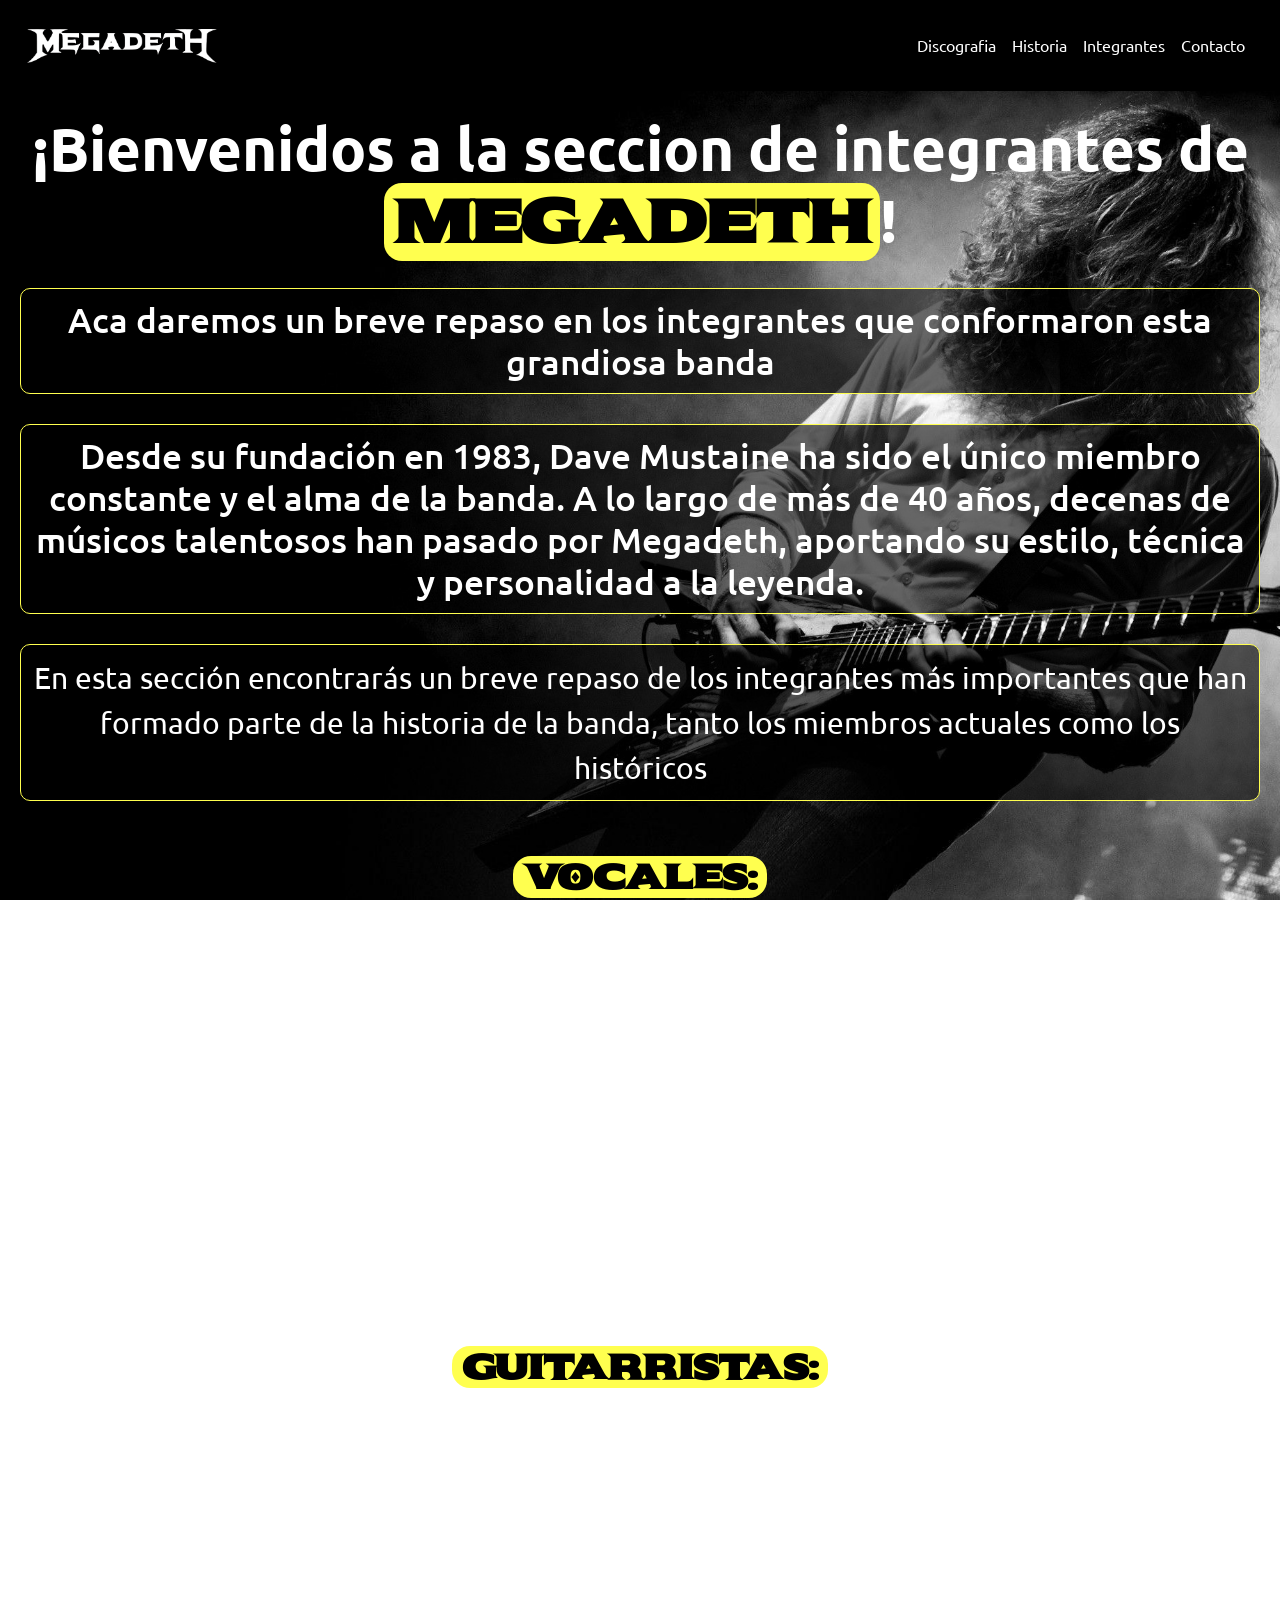
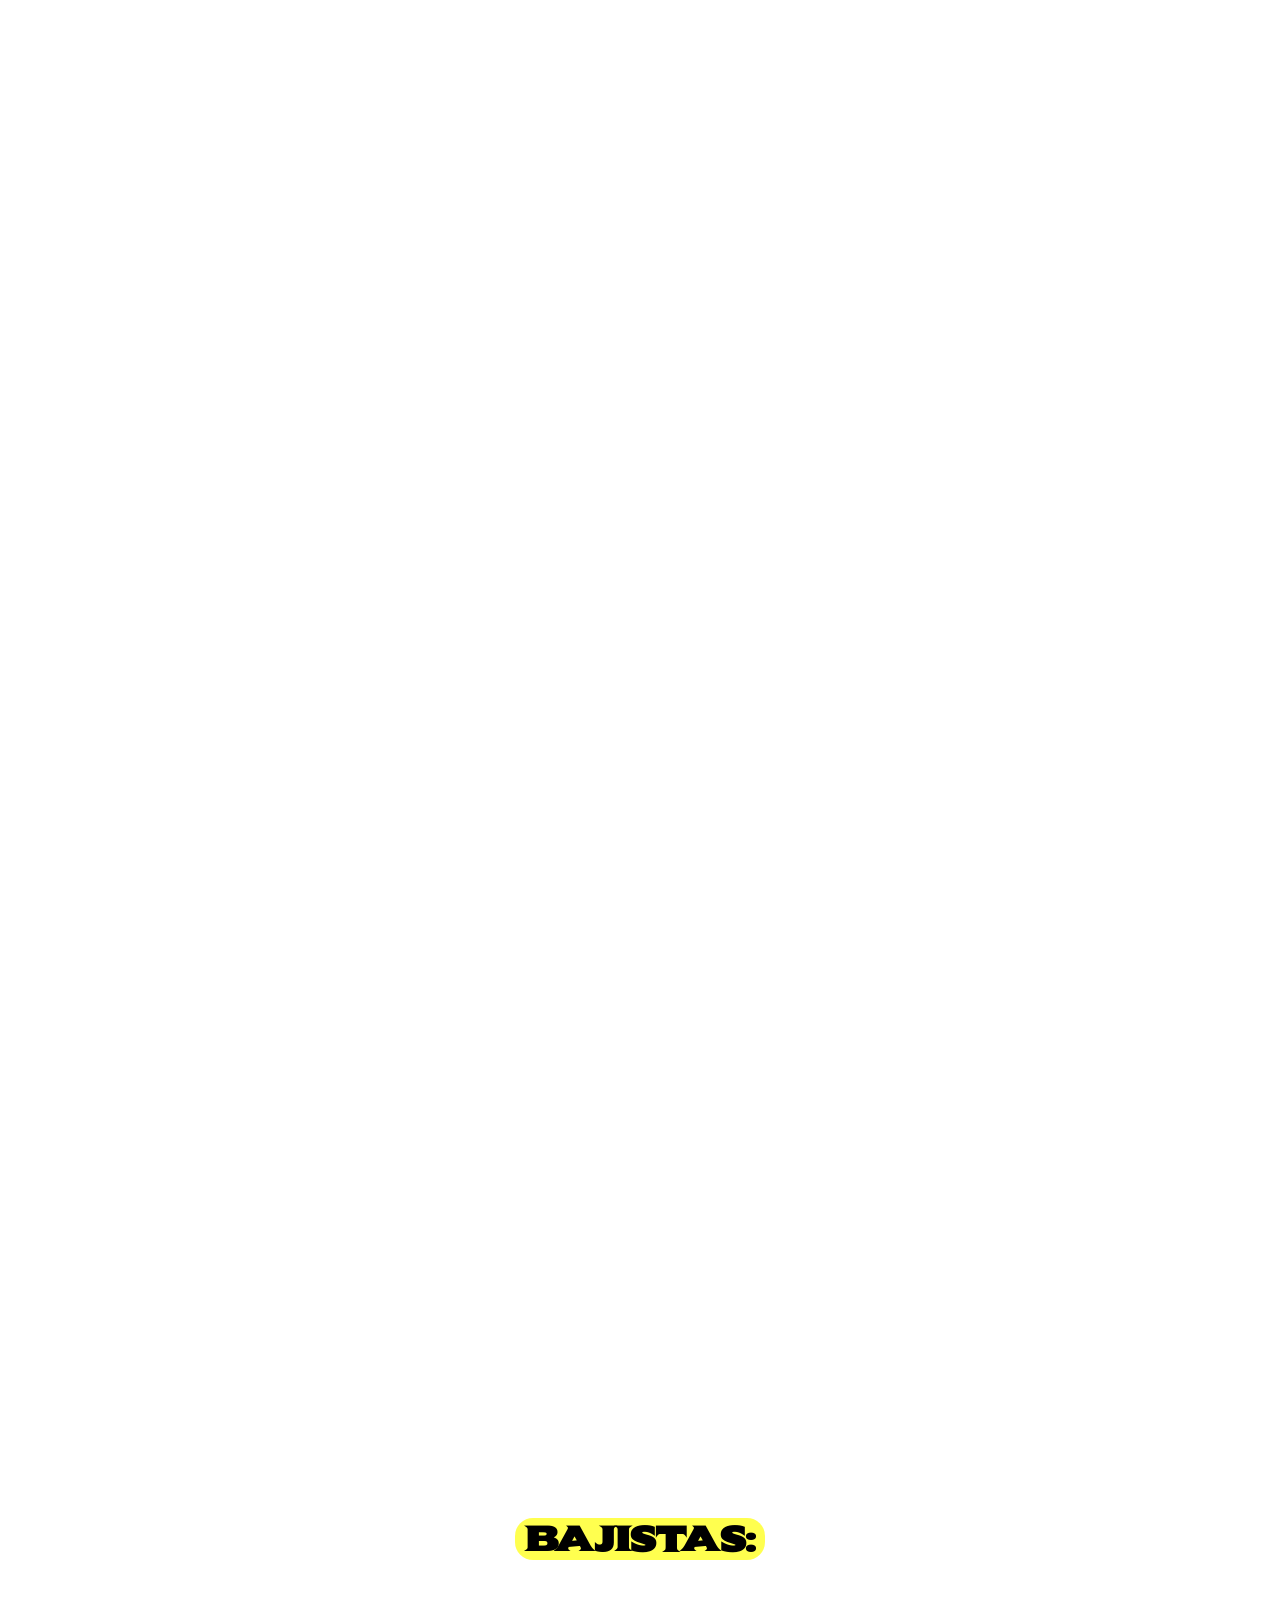
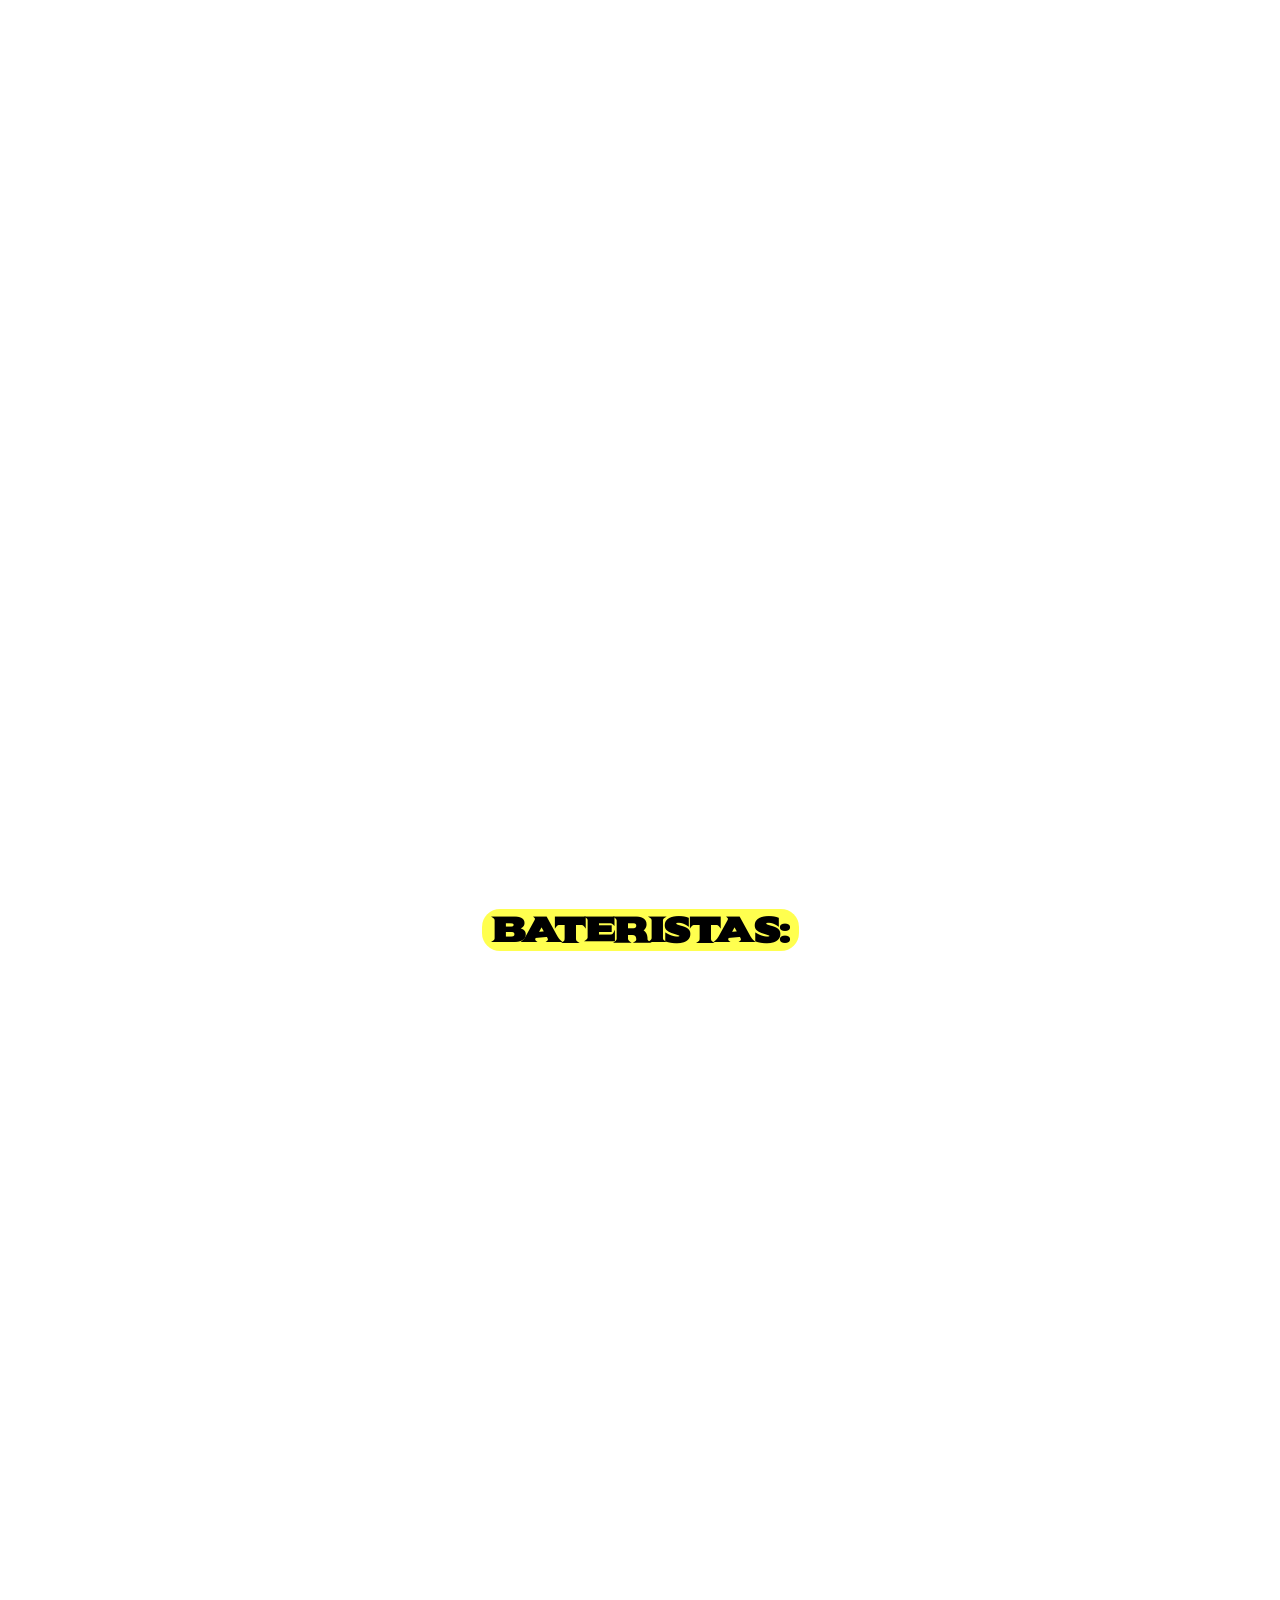
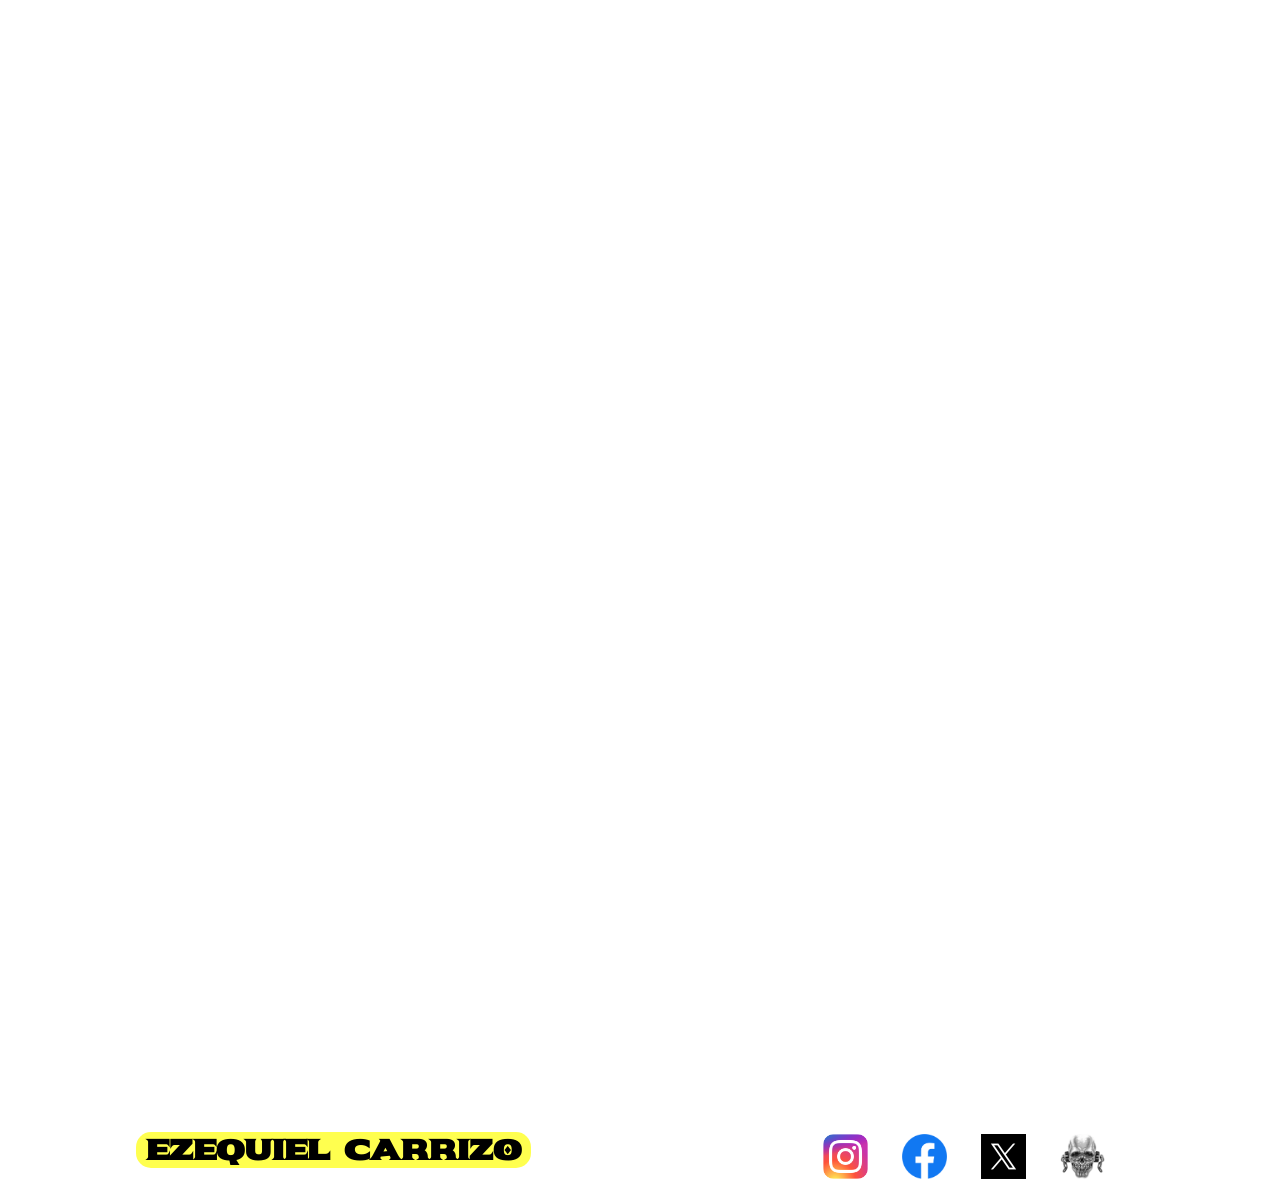
<file: pages/integrantes.html>
<!DOCTYPE html>
<html lang="es">

<head>
    <meta charset="UTF-8">
    <meta name="viewport" content="width=device-width, initial-scale=1.0">
    <title>Integrantes | Megadeth fanpage</title>

    <!-- Link Favicon -->
    <link rel="shortcut icon" href="../assets/favicon.webp" type="image/x-icon">

    <!-- Link Bootstrap -->
    <link href="https://cdn.jsdelivr.net/npm/bootstrap@5.3.8/dist/css/bootstrap.min.css" rel="stylesheet" integrity="sha384-sRIl4kxILFvY47J16cr9ZwB07vP4J8+LH7qKQnuqkuIAvNWLzeN8tE5YBujZqJLB" crossorigin="anonymous">

    <!-- Link AOS -->
    <link href="https://unpkg.com/aos@2.3.1/dist/aos.css" rel="stylesheet">

    <!-- Link CSS -->
    <link rel="stylesheet" href="../styles/style.css">

    <!-- SEO -->
    <meta name="description" content="Integrantes de Megadeth a lo largo de su historia. Dave Mustaine como miembro fundador y constante, junto a los guitarristas, bajistas y bateristas más importantes que formaron parte de la banda desde 1983 hasta la actualidad.">
    <meta name="keywords" content="integrantes de Megadeth, Dave Mustaine, Marty Friedman, Kiko Loureiro, David Ellefson, Dirk Verbeuren, Nick Menza, Megadeth miembros, formación Megadeth, guitarristas Megadeth">
    <meta name="author" content="Ezequiel Carrizo">
    <meta name="owner" content="Megadeth">

    <!-- Open Graph -->
    <meta property="og:title" content="Integrantes | Megadeth fanpage">
    <meta property="og:url" content="https://ezequiel1801.github.io/megadeth-fanpage/pages/integrantes.html">
    <meta property="og:image" content="https://raw.githubusercontent.com/Ezequiel1801/megadeth-fanpage/refs/heads/main/assets/logo.png">
    <meta property="og:description" content="Integrantes de Megadeth a lo largo de su historia. Dave Mustaine como miembro fundador y constante, junto a los guitarristas, bajistas y bateristas más importantes que formaron parte de la banda desde 1983 hasta la actualidad.">
</head>

<body>
    <header>
        <nav class="navbar navbar-expand-lg">
            <div class="container-fluid">
                <a class="navbar-brand" href="../index.html"><img src="../assets/logo.png" alt="Logo Megadeth"></a>
                <button class="navbar-toggler" type="button" data-bs-toggle="collapse" data-bs-target="#navbarNav" aria-controls="navbarNav" aria-expanded="false" aria-label="Toggle navigation"><span class="navbar-toggler-icon"></span>
                </button>
                <div class="collapse navbar-collapse" id="navbarNav">
                    <ul class="navbar-nav ms-auto">
                        <li class="nav-item">
                            <a class="nav-link" href="./discografia.html">Discografia</a>
                        </li>
                        <li class="nav-item">
                            <a class="nav-link" href="./historia.html">Historia</a>
                        </li>
                        <li class="nav-item">
                            <a class="nav-link" href="./integrantes.html">Integrantes</a>
                        </li>
                        <li class="nav-item">
                            <a class="nav-link" href="./contacto.html">Contacto</a>
                        </li>
                    </ul>
                </div>
            </div>
        </nav>
    </header>

    <main class="mainIntegr">
        <section class="bienvenida">
            <h1>¡Bienvenidos a la seccion de integrantes de <span>Megadeth</span>!</h1>

            <h2>Aca daremos un breve repaso en los integrantes que conformaron esta grandiosa banda</h2>

            <h3>Desde su fundación en 1983, Dave Mustaine ha sido el único miembro constante y el alma de la banda. A lo largo de más de 40 años, decenas de músicos talentosos han pasado por Megadeth, aportando su estilo, técnica y personalidad a la leyenda.</h3>

            <p>En esta sección encontrarás un breve repaso de los integrantes más importantes que han formado parte de la historia de la banda, tanto los miembros actuales como los históricos</p>
        </section>


        <section class="integrantes">
            <h3>Vocales:</h3>

            <div class="card" data-aos="zoom-in" data-aos-duration="900">
                <img src="../assets/integrantes/dave-mustaine.png" class="card-img-top" alt="Imagen de Dave Mustaine">
                <div class="card-body">
                    <h4 class="text-white">Dave Mustaine</h4>
                    <h4 class="text-white">1983-Actualidad</h4>
                </div>
            </div>

            <h3>Guitarristas:</h3>
            <div class="guitarristas">
                <div class="card" data-aos="fade-right" data-aos-duration="900">
                    <img src="../assets/integrantes/guitarristas/chris-poland.png" class="card-img-top" alt="Imagen de Chris Poland">
                    <div class="card-body">
                        <h4 class="text-white">Chris Poland</h4>
                        <h4 class="text-white">1984-1987</h4>
                    </div>
                </div>
                <div class="card" data-aos="fade-right" data-aos-duration="900">
                    <img src="../assets/integrantes/guitarristas/jeff-young.jpg" class="card-img-top" alt="Imagen de Jeff Young">
                    <div class="card-body">
                        <h4 class="text-white">Jeff Young</h4>
                        <h4 class="text-white">1987-1989</h4>
                    </div>
                </div>
                <div class="card" data-aos="fade-left" data-aos-duration="900">
                    <img src="../assets/integrantes/guitarristas/marty-friedman.jpg" class="card-img-top" alt="Imagen de Marty Friedman">
                    <div class="card-body">
                        <h4 class="text-white">Marty Friedman</h4>
                        <h4 class="text-white">1990-1999</h4>
                    </div>
                </div>
                <div class="card" data-aos="fade-left" data-aos-duration="900">
                    <img src="../assets/integrantes/guitarristas/al-pitrelli.jpg" class="card-img-top" alt="Imagen de Al Pitrelli">
                    <div class="card-body">
                        <h4 class="text-white">Al Pitrelli</h4>
                        <h4 class="text-white">2000-2002</h4>
                    </div>
                </div>
                <div class="card" data-aos="fade-right" data-aos-duration="900">
                    <img src="../assets/integrantes/guitarristas/glen-drover.jpg" class="card-img-top" alt="Imagen de Glen Drover">
                    <div class="card-body">
                        <h4 class="text-white">Glen Drover</h4>
                        <h4 class="text-white">2004-2008</h4>
                    </div>
                </div>
                <div class="card" data-aos="fade-right" data-aos-duration="900">
                    <img src="../assets/integrantes/guitarristas/chris-broderick.jpg" class="card-img-top" alt="Imagen de Chris Broderick">
                    <div class="card-body">
                        <h4 class="text-white">Chris Broderick</h4>
                        <h4 class="text-white">2008-2014</h4>
                    </div>
                </div>
                <div class="card" data-aos="fade-left" data-aos-duration="900">
                    <img src="../assets/integrantes/guitarristas/kiko-loureiro.jpg" class="card-img-top" alt="Imagen de Kiko Loureiro">
                    <div class="card-body">
                        <h4 class="text-white">Kiko Loureiro</h4>
                        <h4 class="text-white">2015-2023</h4>
                    </div>
                </div>
                <div class="card" data-aos="fade-left" data-aos-duration="900">
                    <img src="../assets/integrantes/guitarristas/teemu-mantysaari.webp" class="card-img-top" alt="Imagen de Teemu Mantysaari">
                    <div class="card-body">
                        <h4 class="text-white">Teemu Mantysaari</h4>
                        <h4 class="text-white">2023-Actualidad</h4>
                    </div>
                </div>
            </div>

            <h3>Bajistas:</h3>
            <div class="bajistas">
                <div class="card" data-aos="fade-right" data-aos-duration="900">
                    <img src="../assets/integrantes/bajistas/david-ellefson.jpg" class="card-img-top" alt="Imagen de David Ellefson">
                    <div class="card-body">
                        <h4 class="text-white">David Ellefson</h4>
                        <h4 class="text-white">1983-2002</h4>
                        <h4 class="text-white">2010-2021</h4>
                    </div>
                </div>
                <div class="card" data-aos="fade-right" data-aos-duration="900">
                    <img src="../assets/integrantes/bajistas/jimmie-lee-sloas.jpeg" class="card-img-top" alt="Imagen de Jimmie Lee Sloas">
                    <div class="card-body">
                        <h4 class="text-white">Jimmie Lee Sloas</h4>
                        <h4 class="text-white">2004-2006</h4>
                    </div>
                </div>
                <div class="card" data-aos="fade-left" data-aos-duration="900">
                    <img src="../assets/integrantes/bajistas/james-lomenzo.jpg" class="card-img-top" alt="Imagen de James LoMenzo">
                    <div class="card-body">
                        <h4 class="text-white">James LoMenzo</h4>
                        <h4 class="text-white">2006-2010</h4>
                        <h4 class="text-white">2022-Actualidad</h4>
                    </div>
                </div>
                <div class="card" data-aos="fade-left" data-aos-duration="900">
                    <img src="../assets/integrantes/bajistas/steve-di-giorgio.jpg" class="card-img-top" alt="Imagen de Steve Di Giorgio">
                    <div class="card-body">
                        <h4 class="text-white">Steve Di Giorgio</h4>
                        <h4 class="text-white">2021-2022</h4>
                    </div>
                </div>
            </div>

            <h3>Bateristas:</h3>
            <div class="bateristas">
                <div class="card" data-aos="fade-right" data-aos-duration="900">
                    <img src="../assets/integrantes/bateristas/gar-samuelson.png" class="card-img-top" alt="Imagen de Gar Samuelson">
                    <div class="card-body">
                        <h4 class="text-white">Gar Samuelson</h4>
                        <h4 class="text-white">1984-1987</h4>
                    </div>
                </div>
                <div class="card" data-aos="fade-right" data-aos-duration="900">
                    <img src="../assets/integrantes/bateristas/chuck-behler.png" class="card-img-top" alt="Imagen de Chuck Behler">
                    <div class="card-body">
                        <h4 class="text-white">Chuck Behler</h4>
                        <h4 class="text-white">1987-1989</h4>
                    </div>
                </div>
                <div class="card" data-aos="fade-left" data-aos-duration="900">
                    <img src="../assets/integrantes/bateristas/nick-menza.png" class="card-img-top" alt="Imagen de Nick Menza">
                    <div class="card-body">
                        <h4 class="text-white">Nick Menza</h4>
                        <h4 class="text-white">1989-1998</h4>
                    </div>
                </div>
                <div class="card" data-aos="fade-left" data-aos-duration="900">
                    <img src="../assets/integrantes/bateristas/jimmy-degrasso.jpg" class="card-img-top" alt="Imagen de Jimmy DeGrasso">
                    <div class="card-body">
                        <h4 class="text-white">Jimmy DeGrasso</h4>
                        <h4 class="text-white">1998-2004</h4>
                    </div>
                </div>
                <div class="card" data-aos="fade-right" data-aos-duration="900">
                    <img src="../assets/integrantes/bateristas/shawn-drover.png" class="card-img-top" alt="Imagen de Shawn Drover">
                    <div class="card-body">
                        <h4 class="text-white">Shawn Drover</h4>
                        <h4 class="text-white">2004-2014</h4>
                    </div>
                </div>
                <div class="card" data-aos="zoom-in" data-aos-duration="900">
                    <img src="../assets/integrantes/bateristas/chris-adler.jpg" class="card-img-top" alt="Imagen de Chris Adler">
                    <div class="card-body">
                        <h4 class="text-white">Chris Adler</h4>
                        <h4 class="text-white">2014-2016</h4>
                    </div>
                </div>
                <div class="card" data-aos="fade-left" data-aos-duration="900">
                    <img src="../assets/integrantes/bateristas/dirk-verbeuren.webp" class="card-img-top" alt="Imagen de Dirk Verbeuren">
                    <div class="card-body">
                        <h4 class="text-white">Dirk Verbeuren</h4>
                        <h4 class="text-white">2016-Actualidad</h4>
                    </div>
                </div>
            </div>

        </section>
    </main>

    <footer>
        <section>
            <h3>PAGINA CREADA POR <br><span>EZEQUIEL CARRIZO</span></h3>

            <div class="redes">
                <h4>Las redes sociales de Megadeth:</h4>
                <a href="https://www.instagram.com/megadeth" target="_blank"><img src="../assets/instagram.png" alt="instagram"></a>
                <a href="https://www.facebook.com/Megadeth" target="_blank"><img src="../assets/facebook.png" alt="Facebook"></a>
                <a href="https://x.com/Megadeth" target="_blank"><img src="../assets/x.avif" alt="Twitter"></a>
                <a href="https://www.megadeth.com/pages/home" target="_blank"><img src="../assets/favicon.webp" alt="Web oficial de Megadeth"></a>
                
            </div>
        </section>
    </footer>

    <script src="https://cdn.jsdelivr.net/npm/bootstrap@5.3.8/dist/js/bootstrap.bundle.min.js" integrity="sha384-FKyoEForCGlyvwx9Hj09JcYn3nv7wiPVlz7YYwJrWVcXK/BmnVDxM+D2scQbITxI" crossorigin="anonymous"></script>
    <script src="https://unpkg.com/aos@2.3.1/dist/aos.js"></script>
    <script>
        AOS.init();
    </script>
</body>

</html>
</file>
<file: styles/style.css>
@import url("https://fonts.googleapis.com/css2?family=Bebas+Neue&family=Noto+Sans:ital,wght@0,100..900;1,100..900&family=Ubuntu:ital,wght@0,300;0,400;0,500;0,700;1,300;1,400;1,500;1,700&display=swap");
@import url("https://fonts.googleapis.com/css2?family=Bebas+Neue&family=Metal+Mania&family=Noto+Sans:ital,wght@0,100..900;1,100..900&family=Sekuya&family=Ubuntu:ital,wght@0,300;0,400;0,500;0,700;1,300;1,400;1,500;1,700&display=swap");
* {
  margin: 0;
  padding: 0;
  box-sizing: border-box;
  font-family: "ubuntu";
}

html {
  scroll-behavior: smooth;
}

header {
  padding: 15px;
  position: sticky;
  top: 0;
  z-index: 1000;
  background-color: black;
  margin-bottom: 20px;
}
header nav .container-fluid a img {
  height: auto;
  width: 190px;
}
header nav .container-fluid {
  gap: 50px;
}
header nav .container-fluid .collapse ul li a {
  color: white;
}
header nav .container-fluid .collapse ul li:hover {
  background-color: rgb(255, 255, 79);
  border-radius: 10px;
  transition: all ease 0.3s;
  scale: 1.2;
}
header nav .container-fluid .collapse ul li:hover a {
  color: black;
}
@media (min-width: 481px) and (max-width: 770px) {
  header nav .container-fluid .collapse ul {
    text-align: center;
  }
}
@media (min-width: 300px) and (max-width: 480px) {
  header nav .container-fluid a img {
    width: 140px;
  }
  header nav .container-fluid .collapse ul {
    text-align: center;
  }
}

footer {
  padding: 10px;
}
footer section {
  text-align: center;
  color: white;
  display: flex;
  flex-direction: row;
  flex-wrap: nowrap;
  justify-content: space-around;
  align-items: center;
  gap: 0px;
}
footer section h3 span {
  font-weight: bold;
  font-family: "sekuya";
  background-color: rgb(255, 255, 79);
  border-radius: 15px;
  padding: 0px 10px;
  color: black;
}
footer section .redes a img {
  height: auto;
  width: 45px;
  margin: 0px 15px;
}
footer section .redes a img:hover {
  transition: all ease 0.3s;
  scale: 1.3;
}
@media (min-width: 481px) and (max-width: 770px) {
  footer section {
    display: flex;
    flex-direction: column;
    flex-wrap: nowrap;
    justify-content: center;
    align-items: center;
    gap: 0px;
  }
  footer section .redes {
    margin-top: 15px;
  }
}
@media (min-width: 300px) and (max-width: 480px) {
  footer section {
    display: flex;
    flex-direction: column;
    flex-wrap: nowrap;
    justify-content: center;
    align-items: center;
    gap: 0px;
  }
  footer section h3 {
    font-size: 20px;
  }
  footer section .redes {
    margin-top: 15px;
  }
  footer section .redes a img {
    margin: 0px 5px;
  }
}

.mainContacto {
  color: white;
}
.mainContacto .bienvenidaCont h1 {
  font-size: 60px;
  text-align: center;
  margin-bottom: 30px;
  font-weight: bold;
}
.mainContacto .bienvenidaCont h2 {
  font-size: 40px;
  background-color: rgba(0, 0, 0, 0.582);
  padding: 10px;
  border-radius: 10px;
  border: 1px solid rgb(255, 255, 79);
  margin: 25px;
}
.mainContacto .bienvenidaCont h2:hover {
  box-shadow: 0 4px 25px rgb(255, 255, 79);
}
.mainContacto .bienvenidaCont h3 {
  font-size: 25px;
  background-color: rgba(0, 0, 0, 0.582);
  padding: 10px;
  border-radius: 10px;
  border: 1px solid rgb(255, 255, 79);
  margin: 25px;
}
.mainContacto .bienvenidaCont h3:hover {
  box-shadow: 0 4px 25px rgb(255, 255, 79);
}
.mainContacto .form {
  width: 100%;
}
.mainContacto .form form {
  display: flex;
  flex-direction: column;
  flex-wrap: nowrap;
  justify-content: center;
  align-items: center;
  gap: 5px;
}
.mainContacto .form form label {
  font-size: 28px;
  font-weight: bolder;
}
.mainContacto .form form input {
  text-align: center;
  width: 50%;
  margin-bottom: 25px;
  padding: 5px;
  border-radius: 7px;
  border: 1px solid rgb(255, 255, 79);
  background-color: rgba(0, 0, 0, 0.582);
  color: white;
}
.mainContacto .form form input:hover {
  box-shadow: 0 4px 25px rgb(255, 255, 79);
}
.mainContacto .form form textarea {
  width: 50%;
  height: 100px;
  margin-bottom: 25px;
  padding: 7px;
  border-radius: 7px;
  border: 1px solid rgb(255, 255, 79);
  background-color: rgba(0, 0, 0, 0.582);
  color: white;
}
.mainContacto .form form textarea:hover {
  box-shadow: 0 4px 25px rgb(255, 255, 79);
}
.mainContacto .form form .btns {
  display: flex;
  flex-direction: row;
  flex-wrap: nowrap;
  justify-content: center;
  align-items: center;
  gap: 20px;
  width: 50%;
}
@media (min-width: 481px) and (max-width: 770px) {
  .mainContacto .bienvenidaCont h1 {
    font-size: 45px;
  }
  .mainContacto .bienvenidaCont h2 {
    font-size: 30px;
    margin: 10px;
  }
  .mainContacto .bienvenidaCont h3 {
    font-size: 20px;
    margin: 10px 10px 30px 10px;
  }
  .mainContacto .form form label {
    font-size: 25px;
    background-color: rgba(0, 0, 0, 0.582);
    padding: 10px;
    border-radius: 10px;
    border: 1px solid rgb(255, 255, 79);
    padding: 3px 10px;
    margin-bottom: 5px;
  }
  .mainContacto .form form input {
    width: 70%;
    margin-bottom: 30px;
  }
  .mainContacto .form form textarea {
    width: 70%;
  }
  .mainContacto .form form .btns {
    width: 70%;
  }
}
@media (min-width: 300px) and (max-width: 480px) {
  .mainContacto .bienvenidaCont h1 {
    font-size: 25px;
  }
  .mainContacto .bienvenidaCont h2 {
    font-size: 20px;
    margin: 5px;
  }
  .mainContacto .bienvenidaCont h3 {
    font-size: 18px;
    margin: 5px 5px 20px 5px;
  }
  .mainContacto .form form label {
    font-size: 20px;
    background-color: rgba(0, 0, 0, 0.582);
    padding: 10px;
    border-radius: 10px;
    border: 1px solid rgb(255, 255, 79);
    padding: 3px 10px;
    margin-bottom: 5px;
  }
  .mainContacto .form form input {
    width: 95%;
    margin-bottom: 20px;
  }
  .mainContacto .form form textarea {
    width: 95%;
  }
  .mainContacto .form form .btns {
    width: 95%;
  }
}

.mainDisc {
  color: white;
  padding: 20px;
}
.mainDisc .titleSection h1 {
  font-size: 60px;
  text-align: center;
  margin-bottom: 30px;
  font-weight: bold;
}
.mainDisc .titleSection h1 span {
  font-weight: bolder;
  font-family: "sekuya";
  background-color: rgb(255, 255, 79);
  border-radius: 18px;
  padding: 0px 10px;
  color: black;
}
.mainDisc .titleSection h2 {
  font-size: 45px;
}
.mainDisc .titleSection p {
  width: 50%;
  font-size: 35px;
}
.mainDisc .titleSection ul li {
  padding: 10px 0px;
  font-size: 25px;
}
.mainDisc .titleSection .select {
  display: flex;
  flex-direction: column;
  flex-wrap: nowrap;
  justify-content: center;
  align-items: center;
  gap: 0px;
}
.mainDisc .titleSection .select .fakeSelect {
  position: relative;
  display: inline-block;
  border: 1px solid rgb(255, 255, 79);
  border-radius: 8px;
  padding: 8px 12px;
  width: 50%;
  cursor: pointer;
  text-align: center;
}
.mainDisc .titleSection .select .fakeSelect span {
  font-size: 20px;
  font-weight: bold;
}
.mainDisc .titleSection .select .fakeSelect .opciones {
  display: none;
  position: absolute;
  top: 100%;
  left: 0;
  background-color: rgba(0, 0, 0, 0.842);
  border: 1px solid #ccc;
  border-radius: 8px;
  flex-direction: column;
}
.mainDisc .titleSection .select .fakeSelect .opciones a {
  padding: 8px 12px;
  text-decoration: none;
  color: white;
}
.mainDisc .titleSection .select .fakeSelect .opciones a:hover {
  background-color: rgba(0, 0, 0, 0.904);
}
.mainDisc .titleSection .select .fakeSelect:hover .opciones {
  display: flex;
  width: 100%;
}
.mainDisc .cardSection .cards {
  padding: 20px;
  background-color: rgba(0, 0, 0, 0.582);
  border: solid rgb(255, 255, 79) 2px;
  border-radius: 15px;
  margin: 30px 0px;
  display: none;
}
.mainDisc .cardSection .cards:target {
  display: flex;
  flex-direction: column;
  flex-wrap: nowrap;
  justify-content: center;
  align-items: center;
  gap: 0px;
  animation: fadeIn 1s ease;
}
.mainDisc .cardSection .cards:hover {
  box-shadow: 0 4px 25px rgb(255, 255, 79);
}
.mainDisc .cardSection .cards img {
  height: auto;
  width: 290px;
}
.mainDisc .cardSection .cards .cardText h3 {
  text-align: center;
  font-weight: bolder;
  font-size: 40px;
}
.mainDisc .cardSection .cards .cardText p {
  font-size: 25px;
  text-align: center;
}
.mainDisc .cardSection .cards .cardText h4 {
  font-size: 30px;
  text-align: center;
  font-weight: bold;
}
.mainDisc .cardSection .cards .cardText ul li {
  font-size: 20px;
}
.mainDisc .cardSection .cards iframe {
  width: 80%;
}
@keyframes fadeIn {
  from {
    opacity: 0;
    transform: translateY(10px);
  }
  to {
    opacity: 1;
    transform: translateY(0);
  }
}
@media (min-width: 481px) and (max-width: 770px) {
  .mainDisc .titleSection h1 {
    font-size: 45px;
  }
  .mainDisc .titleSection h2 {
    font-size: 30px;
    background-color: rgba(0, 0, 0, 0.582);
    padding: 10px;
    border-radius: 10px;
    border: 1px solid rgb(255, 255, 79);
  }
  .mainDisc .titleSection p {
    font-size: 20px;
    background-color: rgba(0, 0, 0, 0.582);
    padding: 10px;
    border-radius: 10px;
    border: 1px solid rgb(255, 255, 79);
    width: 100%;
  }
  .mainDisc .titleSection ul {
    font-size: 25px;
    background-color: rgba(0, 0, 0, 0.582);
    padding: 10px;
    border-radius: 10px;
    border: 1px solid rgb(255, 255, 79);
    list-style: none;
  }
  .mainDisc .titleSection .select .fakeSelect {
    width: 70%;
    background-color: rgba(0, 0, 0, 0.582);
  }
  .mainDisc .cardSection .cards img {
    width: 230px;
  }
  .mainDisc .cardSection .cards .cardText h3 {
    text-align: center;
    font-weight: bolder;
    font-size: 30px;
  }
  .mainDisc .cardSection .cards .cardText p {
    font-size: 20px;
    text-align: center;
  }
  .mainDisc .cardSection .cards .cardText h4 {
    font-size: 25px;
    text-align: center;
    font-weight: bold;
  }
  .mainDisc .cardSection .cards .cardText ul li {
    font-size: 18px;
  }
}
@media (min-width: 300px) and (max-width: 480px) {
  .mainDisc .titleSection h1 {
    font-size: 30px;
  }
  .mainDisc .titleSection h2 {
    font-size: 25px;
    background-color: rgba(0, 0, 0, 0.582);
    padding: 10px;
    border-radius: 10px;
    border: 1px solid rgb(255, 255, 79);
  }
  .mainDisc .titleSection p {
    font-size: 20px;
    background-color: rgba(0, 0, 0, 0.582);
    padding: 10px;
    border-radius: 10px;
    border: 1px solid rgb(255, 255, 79);
    width: 100%;
  }
  .mainDisc .titleSection ul {
    font-size: 15px;
    background-color: rgba(0, 0, 0, 0.582);
    padding: 10px;
    border-radius: 10px;
    border: 1px solid rgb(255, 255, 79);
    list-style: none;
  }
  .mainDisc .titleSection .select .fakeSelect {
    width: 70%;
    background-color: rgba(0, 0, 0, 0.582);
  }
  .mainDisc .cardSection .cards img {
    width: 180px;
  }
  .mainDisc .cardSection .cards .cardText h3 {
    text-align: center;
    font-weight: bolder;
    font-size: 25px;
  }
  .mainDisc .cardSection .cards .cardText p {
    font-size: 16px;
    text-align: center;
  }
  .mainDisc .cardSection .cards .cardText h4 {
    font-size: 20px;
    text-align: center;
    font-weight: bold;
  }
  .mainDisc .cardSection .cards .cardText ul li {
    font-size: 15px;
  }
  .mainDisc .cardSection .cards iframe {
    width: 100%;
  }
}

.mainHistoria {
  color: white;
  padding: 20px;
  overflow-x: hidden;
}
.mainHistoria .introduccion {
  text-align: center;
}
.mainHistoria .introduccion h1 {
  font-size: 60px;
  text-align: center;
  margin-bottom: 30px;
  font-weight: bold;
}
.mainHistoria .introduccion h1 span {
  font-weight: bolder;
  font-family: "sekuya";
  background-color: rgb(255, 255, 79);
  border-radius: 18px;
  padding: 0px 10px;
  color: black;
}
.mainHistoria .introduccion h2 {
  font-size: 45px;
  background-color: rgba(0, 0, 0, 0.582);
  padding: 10px;
  border-radius: 10px;
  border: 1px solid rgb(255, 255, 79);
  margin: 20px 0px;
}
.mainHistoria .introduccion h2:hover {
  box-shadow: 0 4px 25px rgb(255, 255, 79);
}
.mainHistoria .introduccion p {
  font-size: 30px;
  background-color: rgba(0, 0, 0, 0.582);
  padding: 10px;
  border-radius: 10px;
  border: 1px solid rgb(255, 255, 79);
}
.mainHistoria .introduccion p:hover {
  box-shadow: 0 4px 25px rgb(255, 255, 79);
}
.mainHistoria .cards-historia {
  font-size: 20px;
  background-color: rgba(0, 0, 0, 0.582);
  padding: 10px;
  border-radius: 10px;
  border: 1px solid rgb(255, 255, 79);
  margin-bottom: 25px;
}
.mainHistoria .cards-historia:hover {
  box-shadow: 0 4px 25px rgb(255, 255, 79);
}
.mainHistoria .cards-historia h3 {
  text-align: center;
  font-size: 45px;
  margin: 20px;
  font-weight: bolder;
}
.mainHistoria .cards-historia .text-img {
  display: flex;
  flex-direction: row;
  flex-wrap: nowrap;
  justify-content: center;
  align-items: center;
  gap: 30px;
}
.mainHistoria .cards-historia .text-img .text p {
  font-size: 35px;
  margin-left: 15px;
}
.mainHistoria .cards-historia .text-img .text ul li {
  font-size: 25px;
}
.mainHistoria .cards-historia .text-img .inicios, .mainHistoria .cards-historia .text-img .dorada, .mainHistoria .cards-historia .text-img .oscura, .mainHistoria .cards-historia .text-img .actual {
  margin: 0px 20px;
  border-radius: 10px;
  height: auto;
  width: 70%;
  object-fit: cover;
}
.mainHistoria .legado {
  text-align: center;
  font-size: 30px;
  background-color: rgba(0, 0, 0, 0.582);
  padding: 10px;
  border-radius: 10px;
  border: 1px solid rgb(255, 255, 79);
}
.mainHistoria .legado:hover {
  box-shadow: 0 4px 25px rgb(255, 255, 79);
}
@media (min-width: 481px) and (max-width: 770px) {
  .mainHistoria .introduccion {
    margin-bottom: 30px;
  }
  .mainHistoria .introduccion h1 {
    font-size: 50px;
  }
  .mainHistoria .introduccion h2 {
    font-size: 35px;
  }
  .mainHistoria .introduccion p {
    font-size: 20px;
  }
  .mainHistoria .cards-historia h3 {
    font-size: 30px;
    margin: 20px;
  }
  .mainHistoria .cards-historia .text-img {
    display: flex;
    flex-direction: column;
    flex-wrap: nowrap;
    justify-content: center;
    align-items: center;
    gap: 10px;
  }
  .mainHistoria .cards-historia .text-img .text p {
    font-size: 25px;
    margin-left: 15px;
  }
  .mainHistoria .cards-historia .text-img .text ul li {
    font-size: 20px;
  }
  .mainHistoria .cards-historia .text-img .inicios, .mainHistoria .cards-historia .text-img .dorada, .mainHistoria .cards-historia .text-img .oscura, .mainHistoria .cards-historia .text-img .actual {
    margin: 0px 20px;
    border-radius: 10px;
    height: auto;
    width: 70%;
    object-fit: cover;
  }
  .mainHistoria .legado {
    font-size: 27px;
  }
}
@media (min-width: 300px) and (max-width: 480px) {
  .mainHistoria .introduccion {
    margin-bottom: 30px;
  }
  .mainHistoria .introduccion h1 {
    font-size: 33px;
  }
  .mainHistoria .introduccion h2 {
    font-size: 20px;
  }
  .mainHistoria .introduccion p {
    font-size: 15px;
  }
  .mainHistoria .cards-historia h3 {
    font-size: 20px;
    margin: 20px;
  }
  .mainHistoria .cards-historia .text-img {
    display: flex;
    flex-direction: column;
    flex-wrap: nowrap;
    justify-content: center;
    align-items: center;
    gap: 10px;
  }
  .mainHistoria .cards-historia .text-img .text p {
    font-size: 20px;
    margin-left: 15px;
  }
  .mainHistoria .cards-historia .text-img .text ul li {
    font-size: 15px;
  }
  .mainHistoria .cards-historia .text-img .inicios, .mainHistoria .cards-historia .text-img .dorada, .mainHistoria .cards-historia .text-img .oscura, .mainHistoria .cards-historia .text-img .actual {
    margin: 0px 20px;
    border-radius: 10px;
    height: auto;
    width: 70%;
    object-fit: cover;
  }
  .mainHistoria .legado {
    font-size: 23px;
  }
}

body {
  background-image: url(../assets/fondo.jpg);
  background-size: cover;
  background-position: center;
  background-repeat: no-repeat;
  background-attachment: fixed;
}
@media (min-width: 481px) and (max-width: 770px) {
  body {
    background-image: url(../assets/fondo-mobile.jpg);
  }
}
@media (min-width: 300px) and (max-width: 480px) {
  body {
    background-image: url(../assets/fondo-mobile.jpg);
  }
}

.mainHome {
  width: 50%;
  padding: 20px;
  color: white;
}
.mainHome section h1 {
  font-size: 60px;
  text-align: center;
  margin-bottom: 30px;
  font-weight: bold;
}
.mainHome section h1 span {
  font-weight: bolder;
  font-family: "sekuya";
  background-color: rgb(255, 255, 79);
  border-radius: 18px;
  padding: 0px 10px;
  color: black;
}
.mainHome section p {
  font-size: 25px;
}
.mainHome section p span {
  font-weight: bolder;
}
.mainHome section h2 {
  text-align: center;
  font-size: 40px;
  font-weight: bold;
}
.mainHome section ul {
  margin: 15px 0px;
  list-style: none;
  padding: 0;
  text-align: center;
}
.mainHome section ul li {
  margin: 20px 0px;
  font-size: 25px;
}
@media (min-width: 481px) and (max-width: 770px) {
  .mainHome {
    width: 100%;
  }
  .mainHome section h1 {
    font-size: 45px;
  }
  .mainHome section p {
    font-size: 20px;
    background-color: rgba(0, 0, 0, 0.582);
    padding: 10px;
    border-radius: 10px;
    border: 1px solid rgb(255, 255, 79);
  }
  .mainHome section h2 {
    font-size: 30px;
    background-color: rgba(0, 0, 0, 0.582);
    padding: 10px;
    border-radius: 10px;
    border: 1px solid rgb(255, 255, 79);
  }
  .mainHome section ul {
    margin: 10px;
    list-style: none;
    text-align: center;
    padding: 0;
  }
  .mainHome section ul li {
    font-size: 20px;
    background-color: rgba(0, 0, 0, 0.582);
    padding: 10px;
    border-radius: 10px;
    border: 1px solid rgb(255, 255, 79);
  }
}
@media (min-width: 300px) and (max-width: 480px) {
  .mainHome {
    width: 100%;
  }
  .mainHome section h1 {
    font-size: 30px;
  }
  .mainHome section p {
    font-size: 15px;
    background-color: rgba(0, 0, 0, 0.582);
    padding: 10px;
    border-radius: 10px;
    border: 1px solid rgb(255, 255, 79);
  }
  .mainHome section h2 {
    font-size: 25px;
    background-color: rgba(0, 0, 0, 0.582);
    padding: 10px;
    border-radius: 10px;
    border: 1px solid rgb(255, 255, 79);
  }
  .mainHome section ul {
    margin: 10px;
    list-style: none;
    padding: 0;
    text-align: center;
  }
  .mainHome section ul li {
    font-size: 20px;
    background-color: rgba(0, 0, 0, 0.582);
    padding: 10px;
    border-radius: 10px;
    border: 1px solid rgb(255, 255, 79);
  }
}

.mainIntegr {
  color: white;
  margin-bottom: 30px;
  overflow-x: hidden;
}
.mainIntegr .bienvenida h1 {
  font-size: 60px;
  text-align: center;
  margin-bottom: 30px;
  font-weight: bold;
}
.mainIntegr .bienvenida h1 span {
  font-weight: bolder;
  font-family: "sekuya";
  background-color: rgb(255, 255, 79);
  border-radius: 18px;
  padding: 0px 10px;
  color: black;
}
.mainIntegr .bienvenida h2, .mainIntegr .bienvenida h3 {
  font-size: 35px;
  background-color: rgba(0, 0, 0, 0.582);
  padding: 10px;
  border-radius: 10px;
  border: 1px solid rgb(255, 255, 79);
  margin: 30px 20px;
  text-align: center;
}
.mainIntegr .bienvenida p {
  font-size: 30px;
  background-color: rgba(0, 0, 0, 0.582);
  padding: 10px;
  border-radius: 10px;
  border: 1px solid rgb(255, 255, 79);
  margin: 30px 20px;
  text-align: center;
}
.mainIntegr .integrantes {
  display: flex;
  flex-direction: column;
  flex-wrap: nowrap;
  justify-content: center;
  align-items: center;
  gap: 0px;
}
.mainIntegr .integrantes h3 {
  font-size: 35px;
  margin: 25px 0px;
  font-weight: bolder;
  font-family: "sekuya";
  background-color: rgb(255, 255, 79);
  border-radius: 18px;
  padding: 0px 10px;
  color: black;
}
.mainIntegr .integrantes .card {
  font-size: 20px;
  background-color: rgba(0, 0, 0, 0.582);
  padding: 10px;
  border-radius: 10px;
  border: 1px solid rgb(255, 255, 79);
  display: flex;
  flex-direction: column;
  flex-wrap: nowrap;
  justify-content: center;
  align-items: center;
  gap: 0px;
  text-align: center;
  width: 100%;
  max-width: 450px;
  overflow: hidden;
}
.mainIntegr .integrantes .card:hover {
  box-shadow: 0 4px 25px rgb(255, 255, 79);
}
.mainIntegr .integrantes .card img {
  width: 100%;
  height: 250px;
  object-fit: cover;
  border-radius: 10px;
}
.mainIntegr .integrantes .card .card-body {
  margin-top: 20px;
}
.mainIntegr .integrantes .guitarristas, .mainIntegr .integrantes .bajistas, .mainIntegr .integrantes .bateristas {
  width: 100%;
  display: flex;
  flex-direction: row;
  flex-wrap: wrap;
  justify-content: center;
  align-items: center;
  gap: 30px;
}
@media (min-width: 481px) and (max-width: 770px) {
  .mainIntegr .bienvenida h2, .mainIntegr .bienvenida h3 {
    font-size: 25px;
    margin: 30px 10px;
  }
  .mainIntegr .bienvenida p {
    font-size: 20px;
    background-color: rgba(0, 0, 0, 0.582);
    padding: 10px;
    border-radius: 10px;
    border: 1px solid rgb(255, 255, 79);
    margin: 30px 10px;
  }
}
@media (min-width: 300px) and (max-width: 480px) {
  .mainIntegr .bienvenida h1 {
    font-size: 35px;
  }
  .mainIntegr .bienvenida h2, .mainIntegr .bienvenida h3 {
    font-size: 20px;
    margin: 25px 5px;
  }
  .mainIntegr .bienvenida p {
    font-size: 18px;
    background-color: rgba(0, 0, 0, 0.582);
    padding: 10px;
    border-radius: 10px;
    border: 1px solid rgb(255, 255, 79);
    margin: 25px 5px;
  }
  .mainIntegr .integrantes h3 {
    font-size: 28px;
  }
  .mainIntegr .integrantes .card {
    max-width: 300px;
  }
}

/*# sourceMappingURL=style.css.map */
</file>
